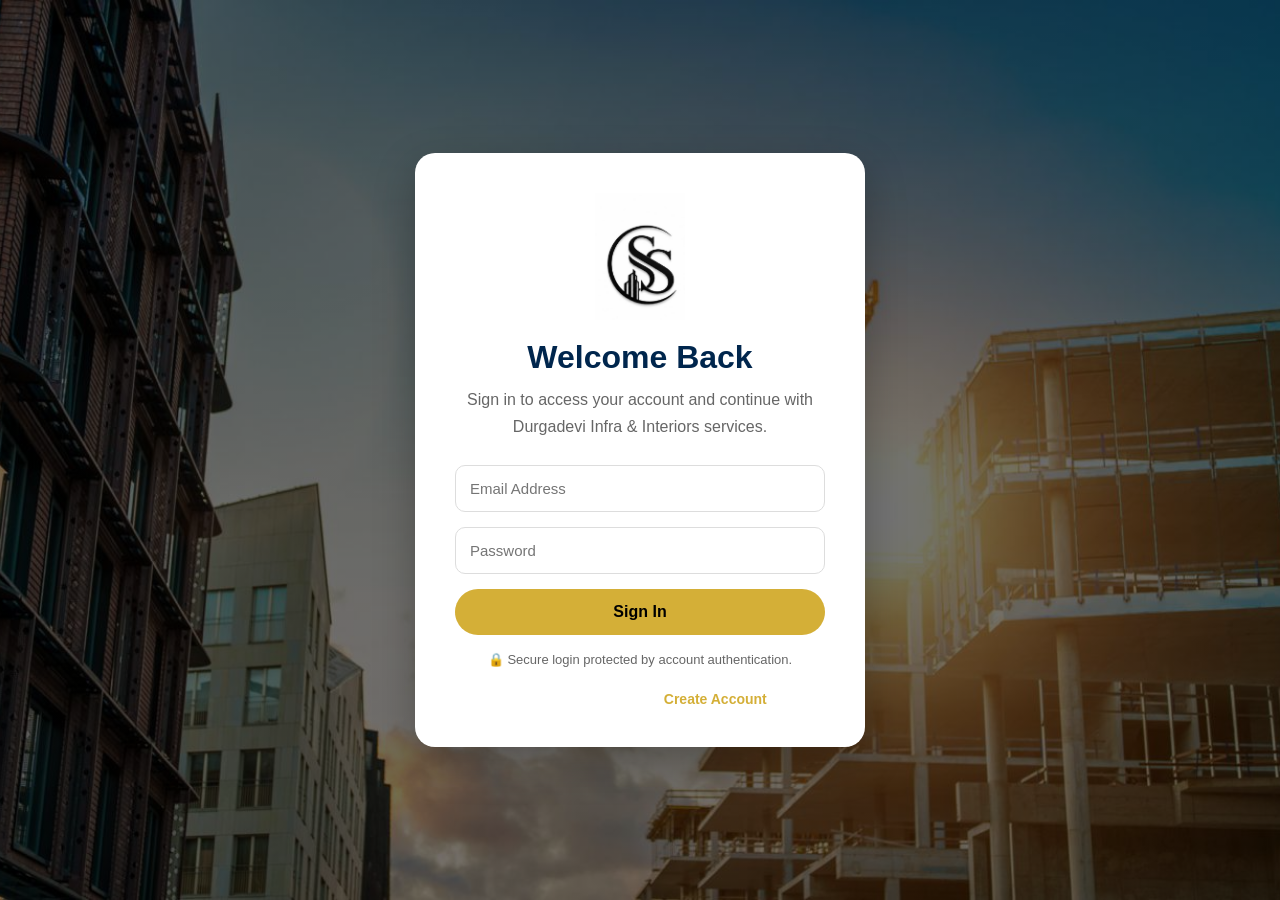
<file: index.html>
<!DOCTYPE html>
<html lang="en">

<head>
<meta charset="UTF-8">
<meta name="viewport" content="width=device-width, initial-scale=1.0">

<title>Durgadevi Infra & Interiors</title>

<link rel="stylesheet" href="style.css">
</head>

<body>

<header>

<div class="logo-container">

<a href="index.html">
<img src="images/logo.jpeg" alt="Durgadevi Logo" class="logo">
</a>
</div>
 <div class="menu-toggle">☰</div>
<nav>

<ul class="nav-links">

<li><a class="active" href="index.html">Home</a></li>

<li><a href="about.html">About</a></li>

<li><a href="services.html">Services</a></li>

<li><a href="projects.html">Projects</a></li>

<li><a href="contact.html">Contact</a></li>

<li>
<button onclick="logoutUser()" class="logout-btn">
Logout
</button>
</li>

</ul>

</nav>

</header>

<!-- HERO SECTION -->

<section class="hero">

<div class="hero-content">
<h1>Durgadevi<br>
    Infra & Interiors
</h1>
<h2>Building Dreams Into Reality</h2>

<p>
Professional Construction, Architecture &
Interior Solutions Across Karnataka.
</p>

<a href="contact.html" class="btn">
Get Free Consultation
</a>

</div>

</section>

<!-- ABOUT -->

<section class="about-home">

<h2 class="section-title">
About Us
</h2>

<p>
Durgadevi Infra & Interiors is a civil construction,
architecture and interior solutions company delivering
residential, commercial and turnkey projects with
quality workmanship and professional execution.
</p>

</section>

<!-- SERVICES -->

<section class="services-home">

<h2 class="section-title">
Our Services
</h2>

<div class="service-grid">

<div class="service-card">🏗 Construction</div>

<div class="service-card">📐 Architecture</div>

<div class="service-card">💻 2D & 3D Design</div>

<div class="service-card">🛋 Interiors</div>

<div class="service-card">🍽 Modular Kitchen</div>

<div class="service-card">🔑 Turnkey Projects</div>

</div>

</section>

<!-- COUNTERS -->

<section class="counter-section">

<div class="counter-box">
<h2 class="counter" data-target="100">0</h2>
<p>Projects Completed</p>
</div>

<div class="counter-box">
<h2 class="counter" data-target="50">0</h2>
<p>Happy Clients</p>
</div>

<div class="counter-box">
<h2 class="counter" data-target="10">0</h2>
<p>Years Experience</p>
</div>

</section>

<!-- PROJECTS -->

<section class="projects-home">

<h2 class="section-title">
Featured Projects
</h2>

<section class="project-grid">

<div class="project-grid">

<div class="project-card">
<img src="images/goal.webp" alt="Goal International School">

<h3>Goal International School, Manki, Uttara Kannada</h3>
</div>

<div class="project-card">

<img src="images/banner2.webp" alt="BTR Supermarket">

<h3>BTR Supermarket, Manki, Uttara Kannada</h3>

</div>

<div class="project-card">

<img src="images/banner1.webp" alt="Govesrnment First Grade College">

<h3>Government First Grade College, Honnavar</h3>

</div>

</div>
</section>

<!-- CONTACT CTA -->

<section class="cta">

<h2>
Ready To Start Your Project?
</h2>

<p>
Contact us today for planning,
design and execution.
</p>

<a href="contact.html" class="btn">
Contact Now
</a>

</section>

<!-- FOOTER -->

<footer>

<h3>DURGADEVI INFRA & INTERIORS</h3>

<p>
Construction | Architecture | Interior Solutions
</p>

<p>
"We Build Trust Along With Homes."
</p>

<p>
© 2026 All Rights Reserved
</p>

</footer>

<!-- WHATSAPP -->

<a href="https://wa.me/919731375667" class="whatsapp">
💬
</a>

<script src="script.js"></script>

<script>

// LOGIN PROTECTION

if(localStorage.getItem("loggedIn") !== "true"){

window.location.href = "login.html";

}

// LOGOUT

function logoutUser(){

localStorage.removeItem("loggedIn");

alert("Logged Out Successfully");

window.location.href = "login.html";

}

</script>

    <script>
const menuToggle = document.querySelector(".menu-toggle");
const navLinks = document.querySelector(".nav-links");

menuToggle.addEventListener("click", () => {
    navLinks.classList.toggle("active");
});
</script>

</body>
</html>
</file>
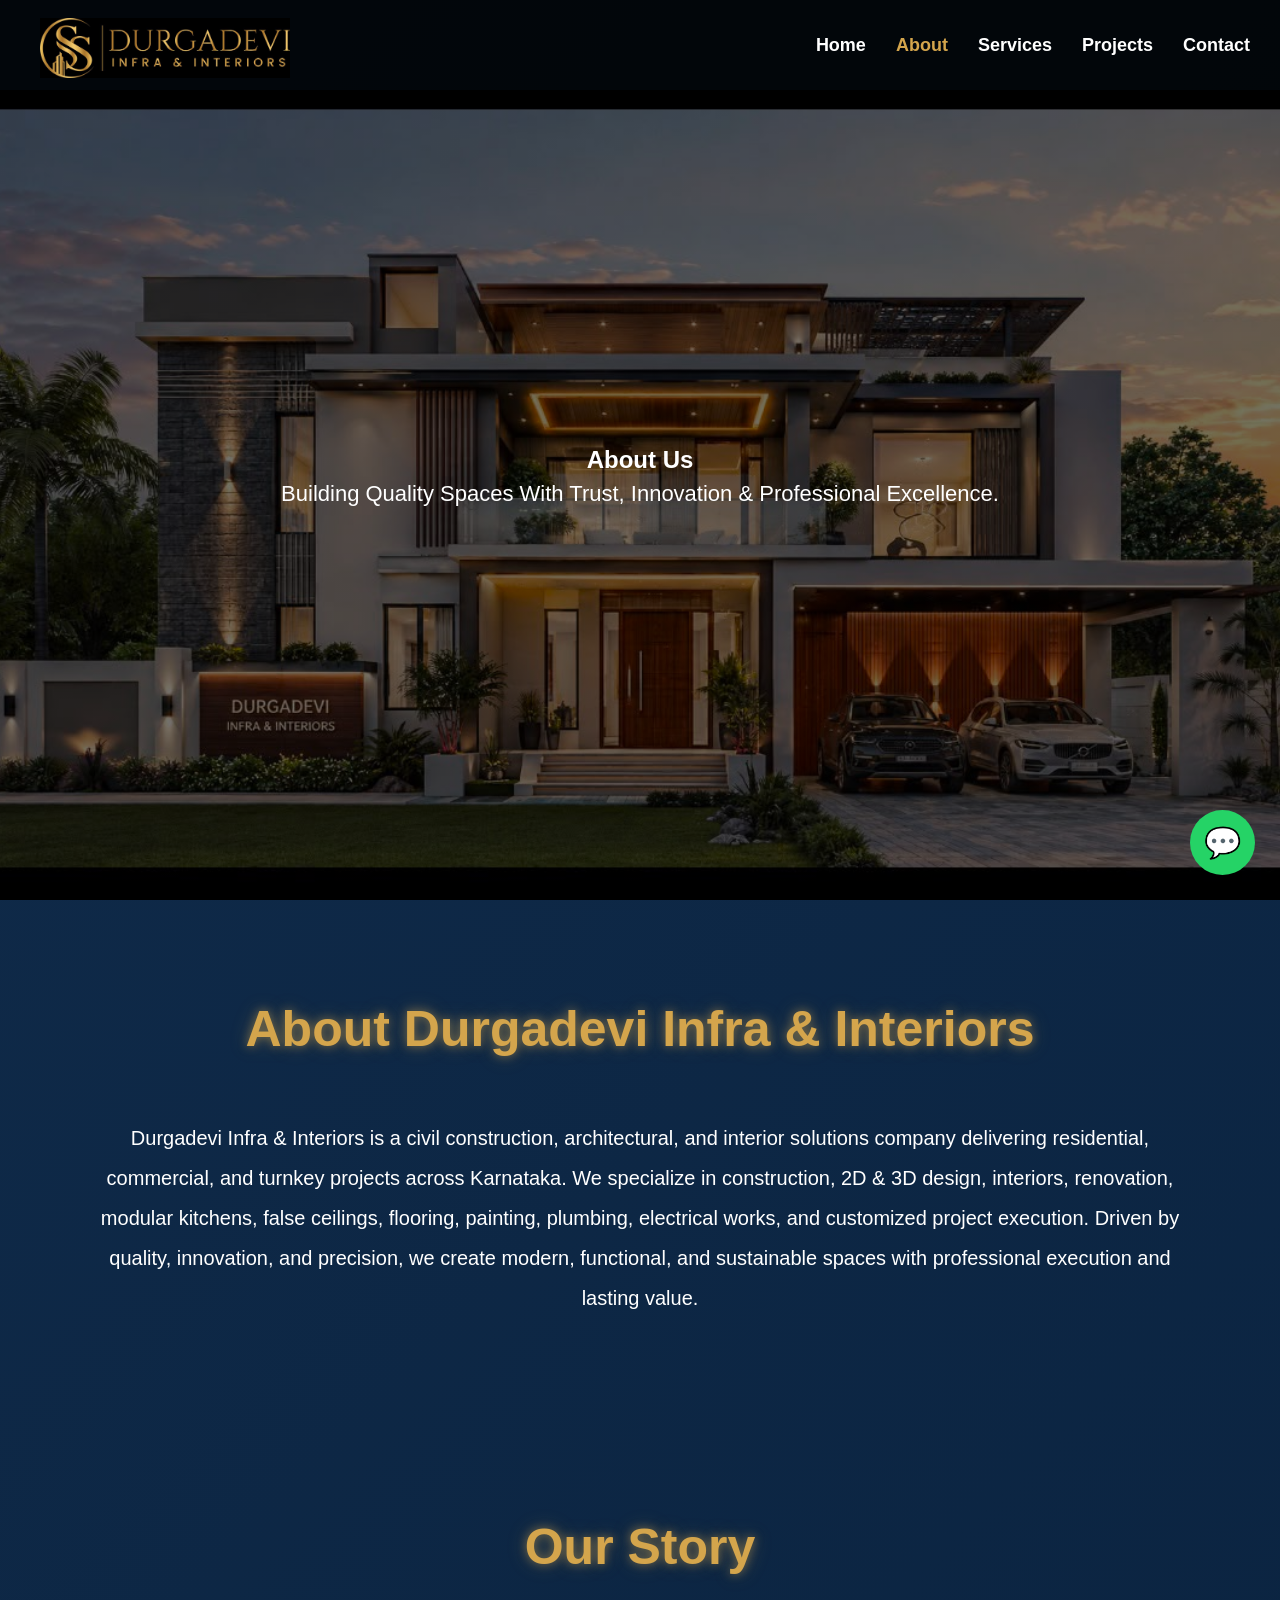
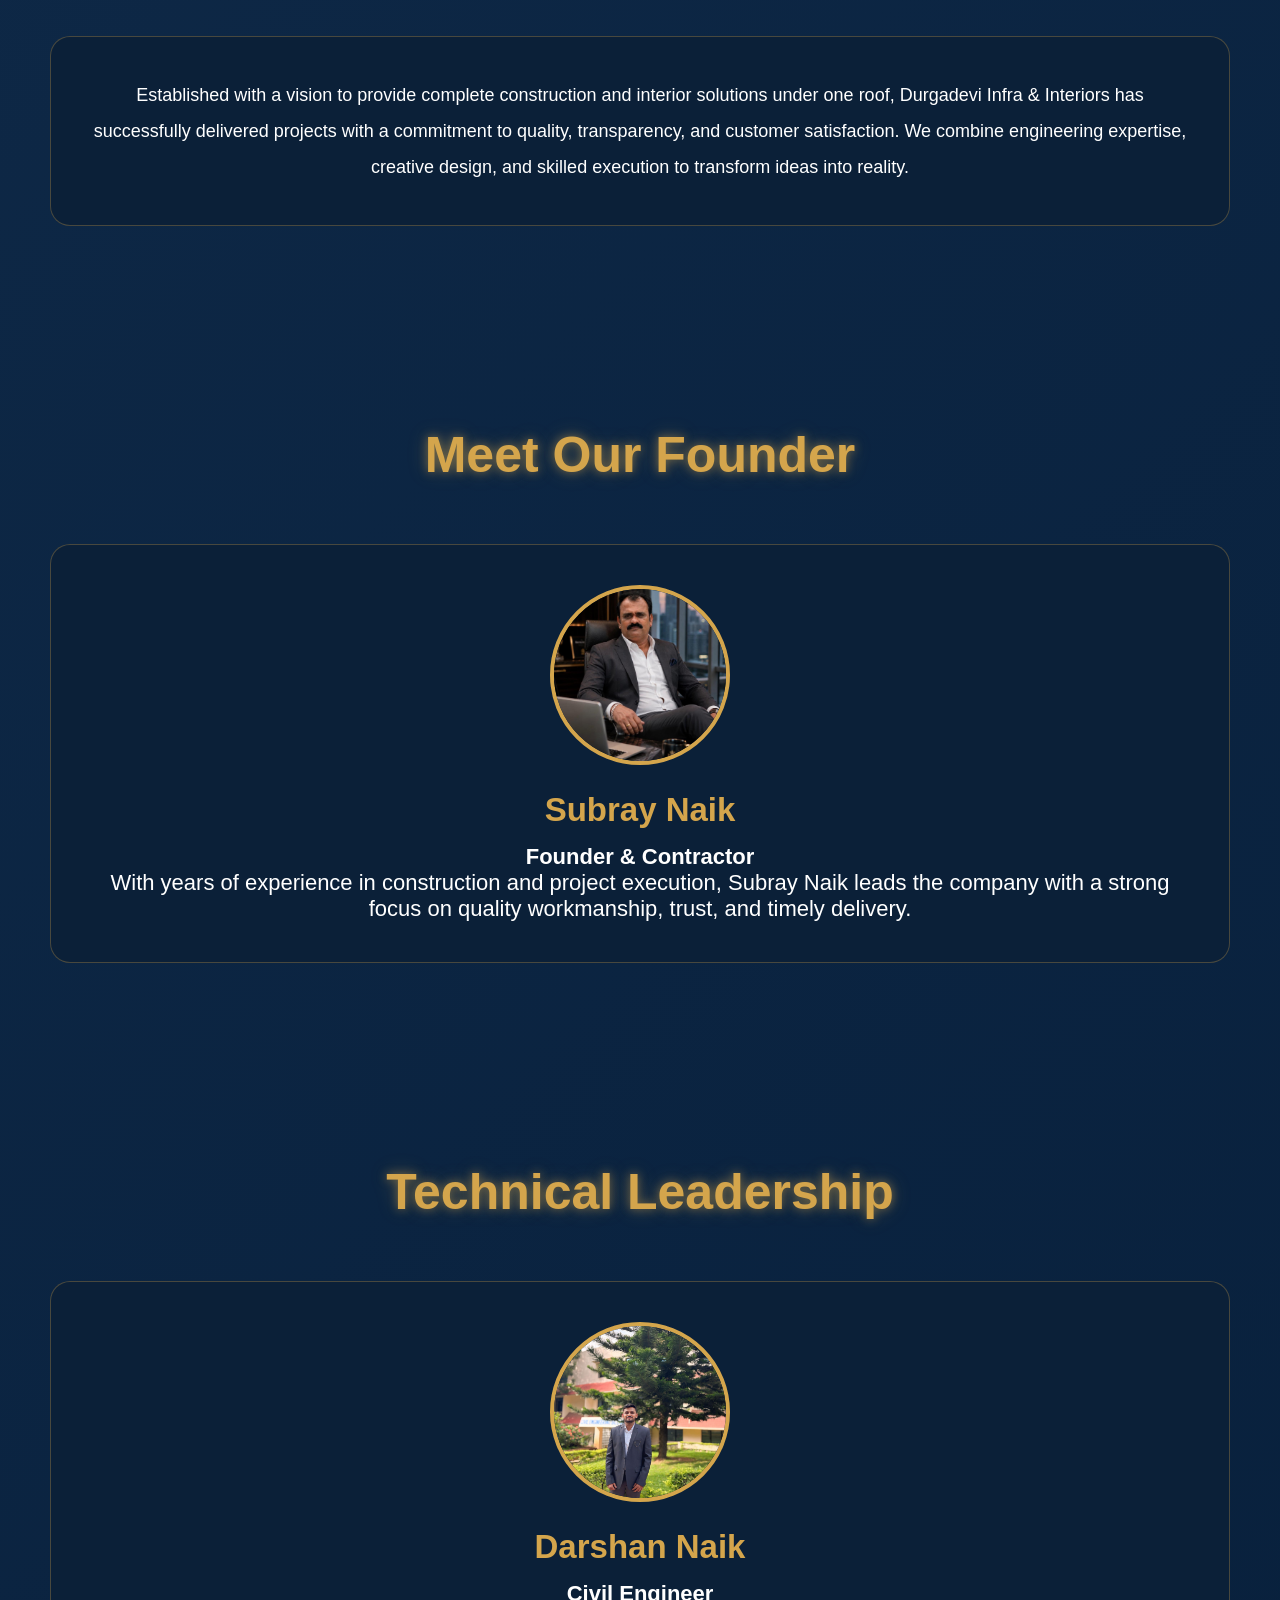
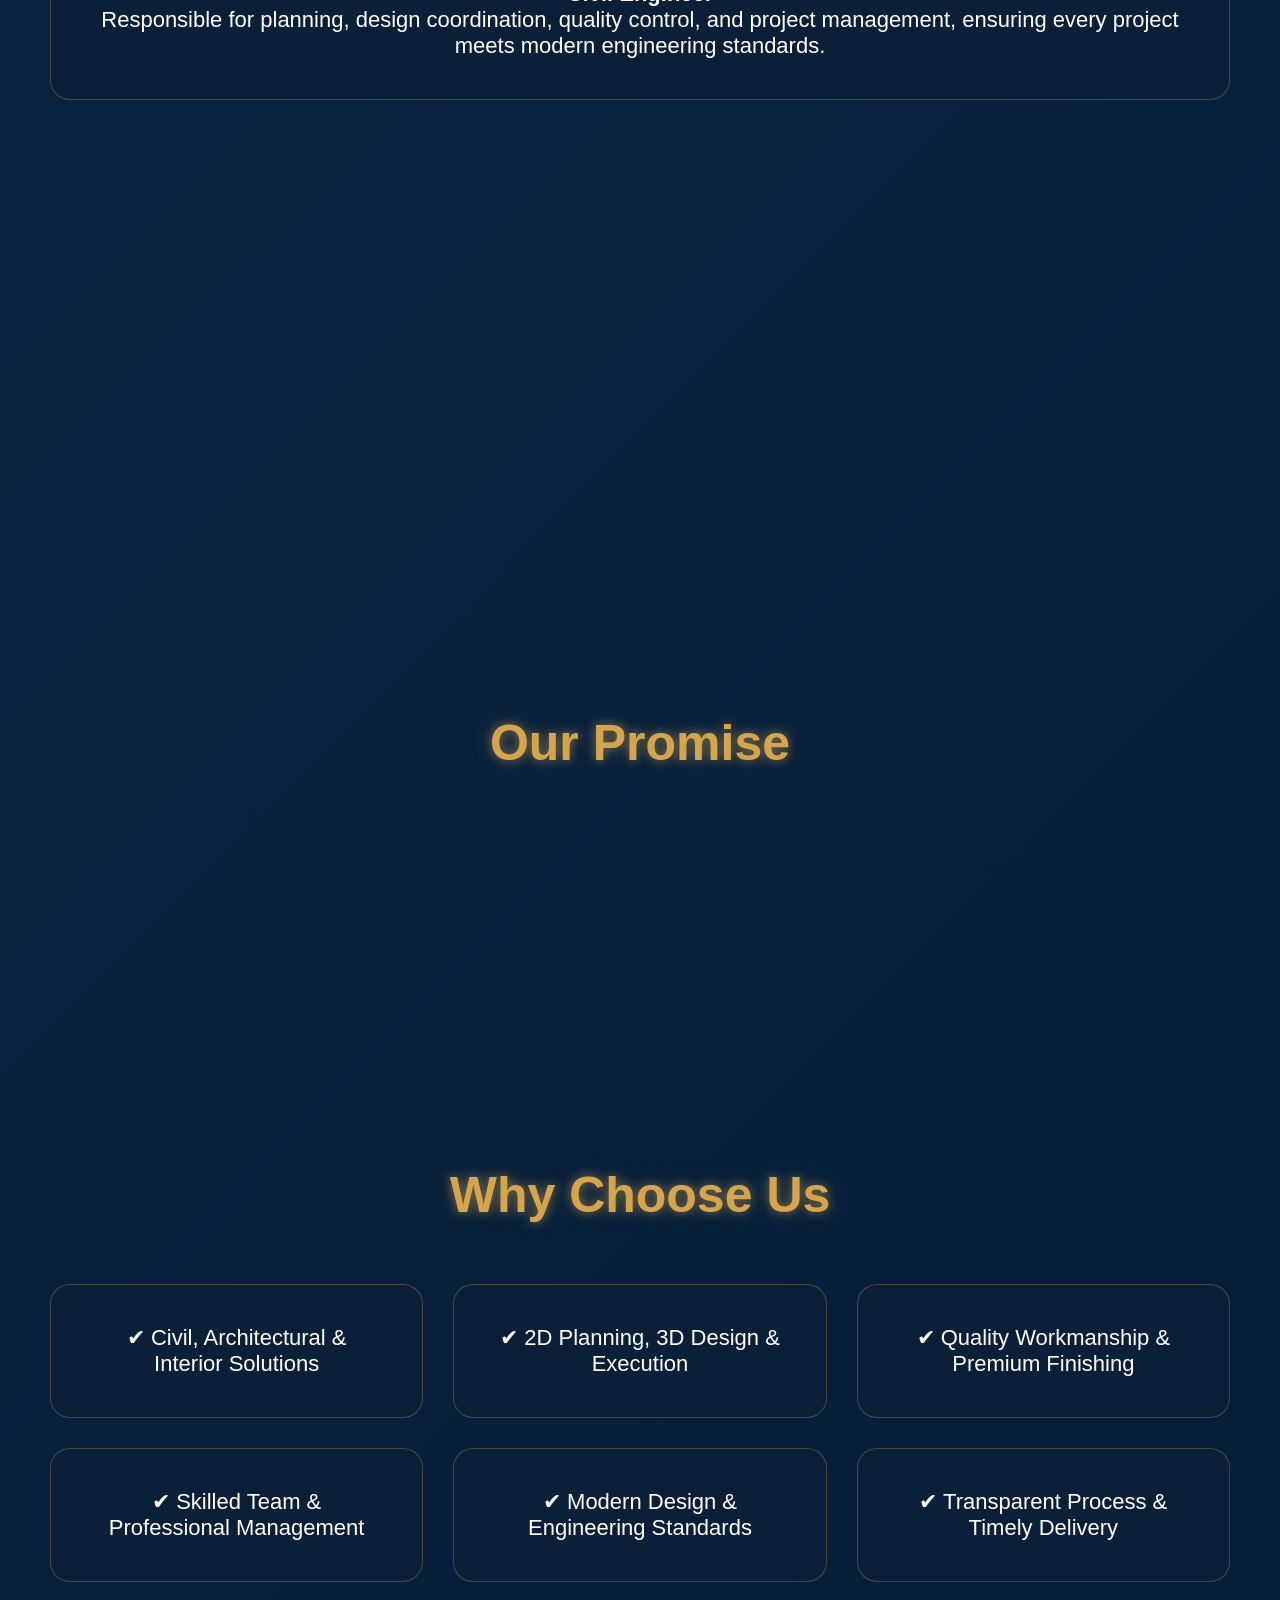
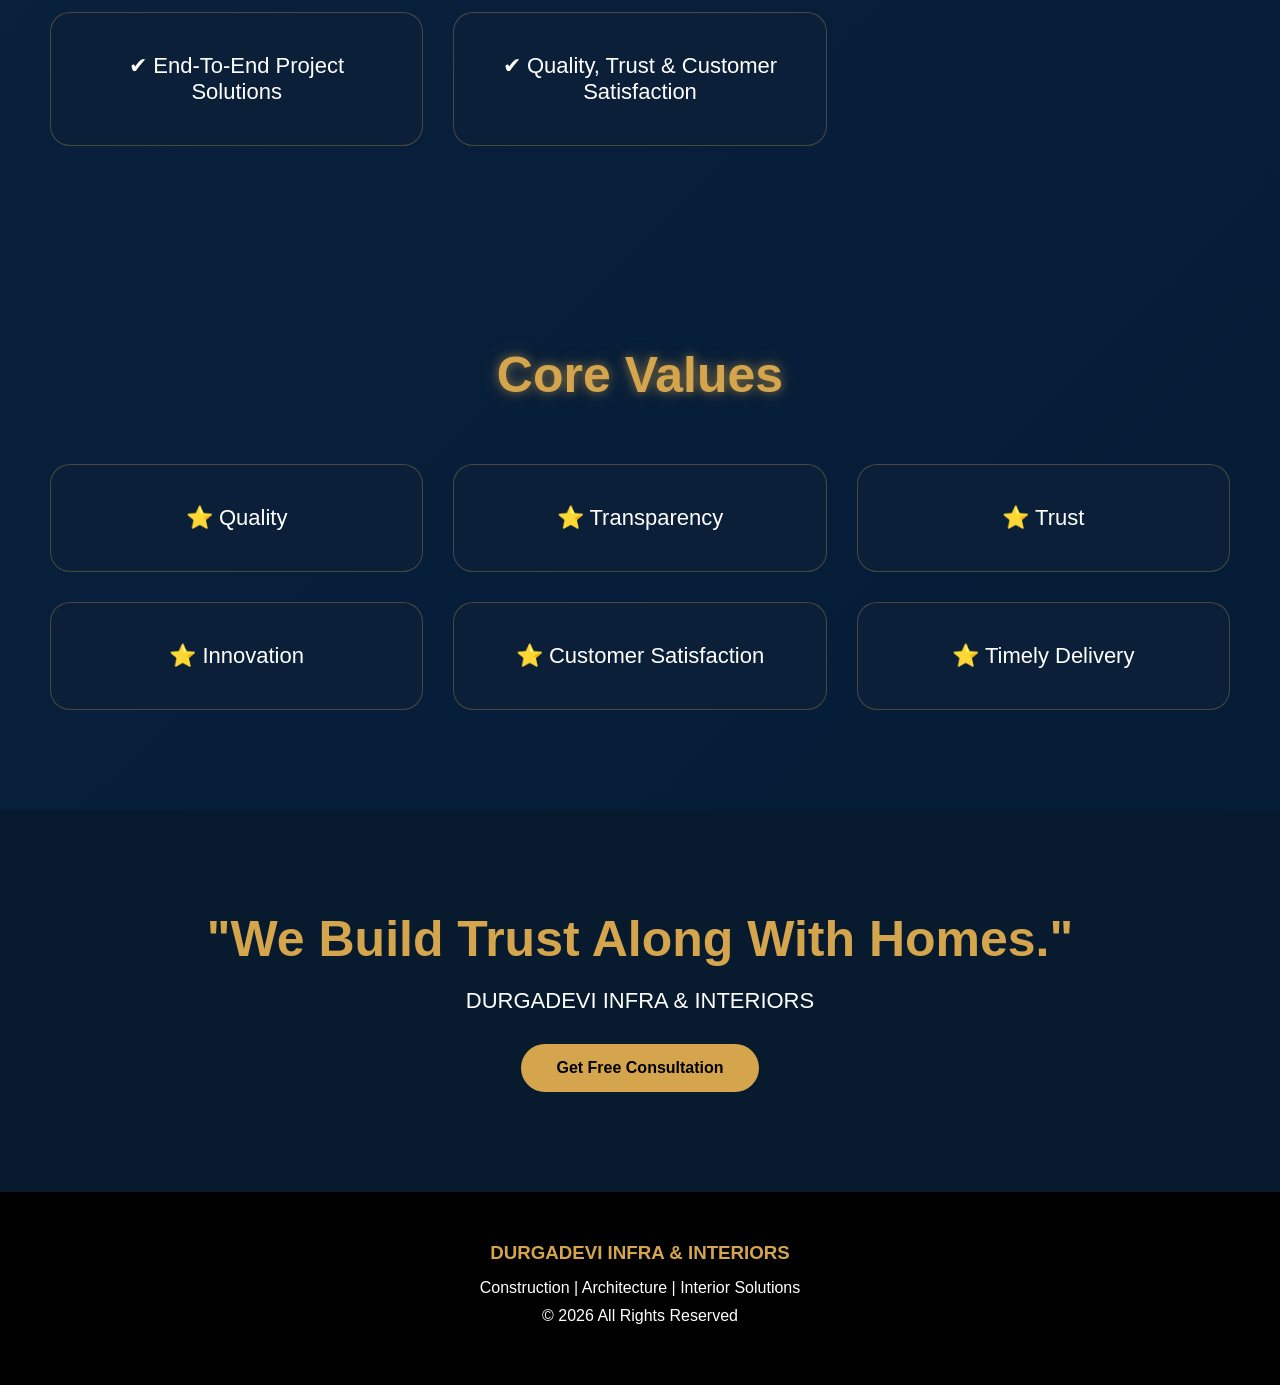
<file: about.html>
<!DOCTYPE html>
<html lang="en">

<head>

<meta charset="UTF-8">
<meta name="viewport" content="width=device-width, initial-scale=1.0">

<title>About Us | Durgadevi Infra & Interiors</title>

<link rel="stylesheet" href="style.css">

</head>

<body>

<header>

<div class="logo-container">

<a href="index.html">
<img src="images/logo.jpeg" alt="Durgadevi Logo" class="logo">
</a>

</div>

<nav>

<ul class="nav-links">

<li><a href="index.html">Home</a></li>

<li><a class="active" href="about.html">About</a></li>

<li><a href="services.html">Services</a></li>

<li><a href="projects.html">Projects</a></li>

<li><a href="contact.html">Contact</a></li>

</ul>

</nav>

</header>

<!-- PAGE BANNER -->

<section class="hero" style="height:60vh;">

<div class="hero-content">

<h1>About Us</h1>

<p>
Building Quality Spaces With Trust,
Innovation & Professional Excellence.
</p>

</div>

</section>

<!-- COMPANY INTRODUCTION -->

<section>

<h2 class="section-title">
About Durgadevi Infra & Interiors
</h2>

<p style="max-width:1100px;margin:auto;text-align:center;font-size:20px;line-height:2;">

Durgadevi Infra & Interiors is a civil construction,
architectural, and interior solutions company delivering
residential, commercial, and turnkey projects across Karnataka.

We specialize in construction, 2D & 3D design,
interiors, renovation, modular kitchens,
false ceilings, flooring, painting, plumbing,
electrical works, and customized project execution.

Driven by quality, innovation, and precision,
we create modern, functional, and sustainable spaces
with professional execution and lasting value.

</p>

</section>

<!-- OUR STORY -->

<section>

<h2 class="section-title">
Our Story
</h2>

<div class="service-card">

<p style="line-height:2;font-size:18px;">

Established with a vision to provide complete construction
and interior solutions under one roof,
Durgadevi Infra & Interiors has successfully delivered projects
with a commitment to quality, transparency,
and customer satisfaction.

We combine engineering expertise,
creative design, and skilled execution
to transform ideas into reality.

</p>

</div>

</section>

<!-- LEADERSHIP -->

<section>

<h2 class="section-title">
Meet Our Founder
</h2>

<div class="service-grid">

<div class="service-card">
<img src="images/Subray Naik.jpeg" alt="Subray Naik">

<h2>Subray Naik</h2>

<h4>Founder & Contractor</h4>

<p>

With years of experience in construction and project execution,
Subray Naik leads the company with a strong focus on
quality workmanship, trust, and timely delivery.

</p>

</div>

</div>

</section>

<section>

<h2 class="section-title">
Technical Leadership
</h2>

<div class="service-grid">

<div class="service-card">
<img src="images/darshan.jpeg" alt="Darshan Naik">

<h2>Darshan Naik</h2>

<h4>Civil Engineer</h4>

<p>

Responsible for planning,
design coordination,
quality control,
and project management,
ensuring every project meets modern engineering standards.

</p>

</div>

</div>

</section>

<!-- MISSION VISION -->

<section>

<div class="service-grid">

<div class="service-card">

<h2>🎯 Our Mission</h2>

<p>

To deliver modern construction and interior solutions
with quality, innovation, professional execution,
and customer satisfaction.

</p>

</div>

<div class="service-card">

<h2>🚀 Our Vision</h2>

<p>

To become a trusted name in civil construction,
architecture, and interior solutions across Karnataka.

</p>

</div>

</div>

</section>

<!-- PROMISE -->

<section>

<h2 class="section-title">
Our Promise
</h2>

<div class="service-card">

<p>

To deliver quality workmanship,
transparent communication,
professional execution,
and timely project completion
with lasting value.

</p>

</div>

</section>

<!-- WHY CHOOSE US -->

<section>

<h2 class="section-title">
Why Choose Us
</h2>

<div class="service-grid">

<div class="service-card">
✔ Civil, Architectural & Interior Solutions
</div>

<div class="service-card">
✔ 2D Planning, 3D Design & Execution
</div>

<div class="service-card">
✔ Quality Workmanship & Premium Finishing
</div>

<div class="service-card">
✔ Skilled Team & Professional Management
</div>

<div class="service-card">
✔ Modern Design & Engineering Standards
</div>

<div class="service-card">
✔ Transparent Process & Timely Delivery
</div>

<div class="service-card">
✔ End-To-End Project Solutions
</div>

<div class="service-card">
✔ Quality, Trust & Customer Satisfaction
</div>

</div>

</section>

<!-- CORE VALUES -->

<section>

<h2 class="section-title">
Core Values
</h2>

<div class="service-grid">

<div class="service-card">⭐ Quality</div>

<div class="service-card">⭐ Transparency</div>

<div class="service-card">⭐ Trust</div>

<div class="service-card">⭐ Innovation</div>

<div class="service-card">⭐ Customer Satisfaction</div>

<div class="service-card">⭐ Timely Delivery</div>

</div>

</section>

<!-- TAGLINE -->

<section class="cta">

<h2>
"We Build Trust Along With Homes."
</h2>

<p>
DURGADEVI INFRA & INTERIORS
</p>

<a href="contact.html" class="btn">
Get Free Consultation
</a>

</section>

<!-- FOOTER -->

<footer>

<h3>DURGADEVI INFRA & INTERIORS</h3>

<p>
Construction | Architecture | Interior Solutions
</p>

<p>
© 2026 All Rights Reserved
</p>

</footer>

<a href="https://wa.me/919731375667"
class="whatsapp">

💬

</a>

<script src="script.js"></script>

</body>

</html>
</file>
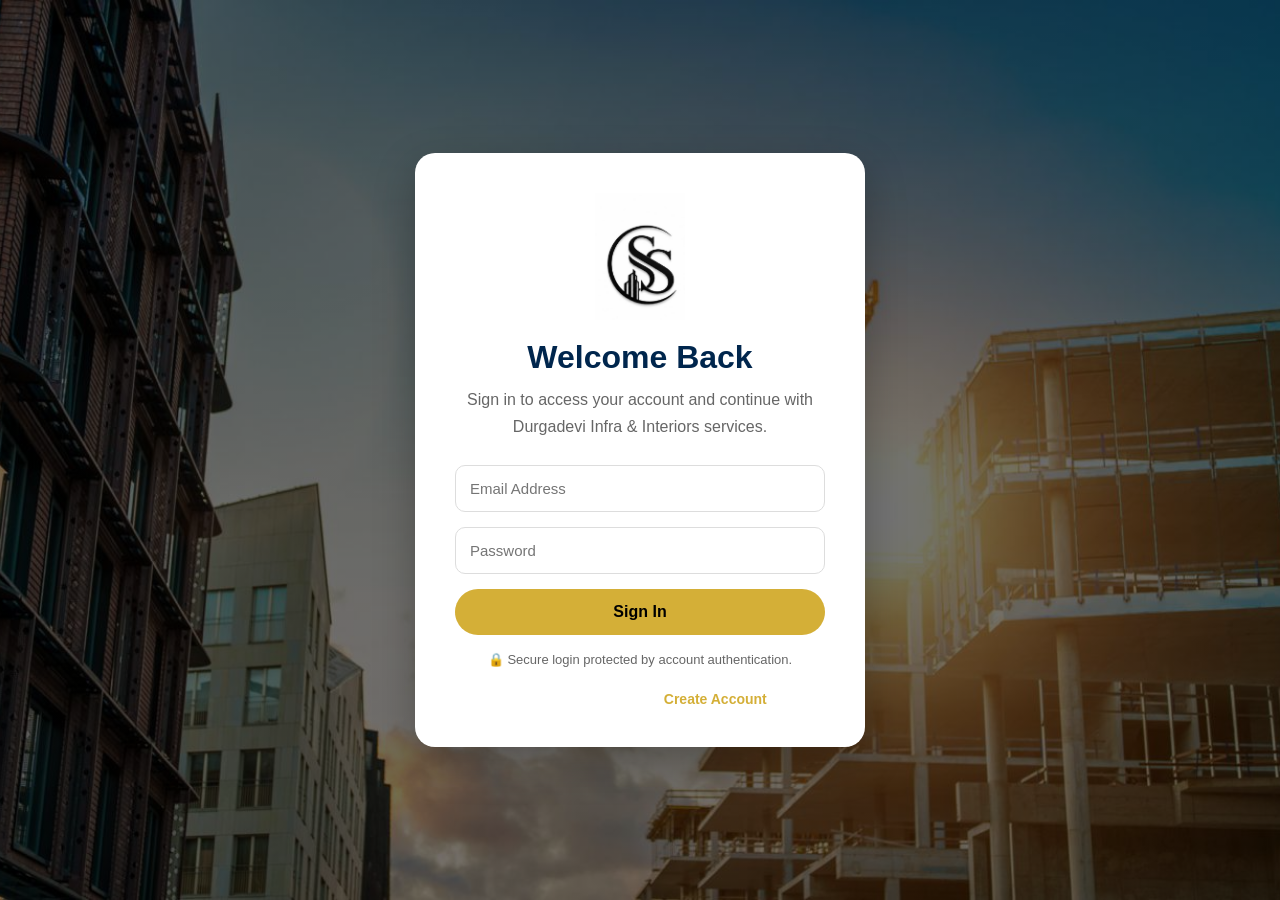
<file: login.html>
<!DOCTYPE html>
<html lang="en">
<head>
<meta charset="UTF-8">
<meta name="viewport" content="width=device-width, initial-scale=1.0">
<title>Login | Durgadevi Infra & Interiors</title>

<link rel="stylesheet" href="style.css">
</head>

<body class="auth-page">

<div class="auth-box">

<img src="images/image.jpeg" class="auth-logo" alt="Logo">

<h1>Welcome Back</h1>

<p>
Sign in to access your account and continue with
Durgadevi Infra & Interiors services.
</p>

<form id="loginForm">

<input
type="email"
id="loginEmail"
placeholder="Email Address"
required>

<input
type="password"
id="loginPassword"
placeholder="Password"
required>

<button type="submit">
Sign In
</button>

</form>

<div class="security-note">
🔒 Secure login protected by account authentication.
</div>

<div class="auth-footer">
Don't have an account?
<a href="register.html">Create Account</a>
</div>

</div>

<script src="script.js"></script>

</body>
</html>
</file>
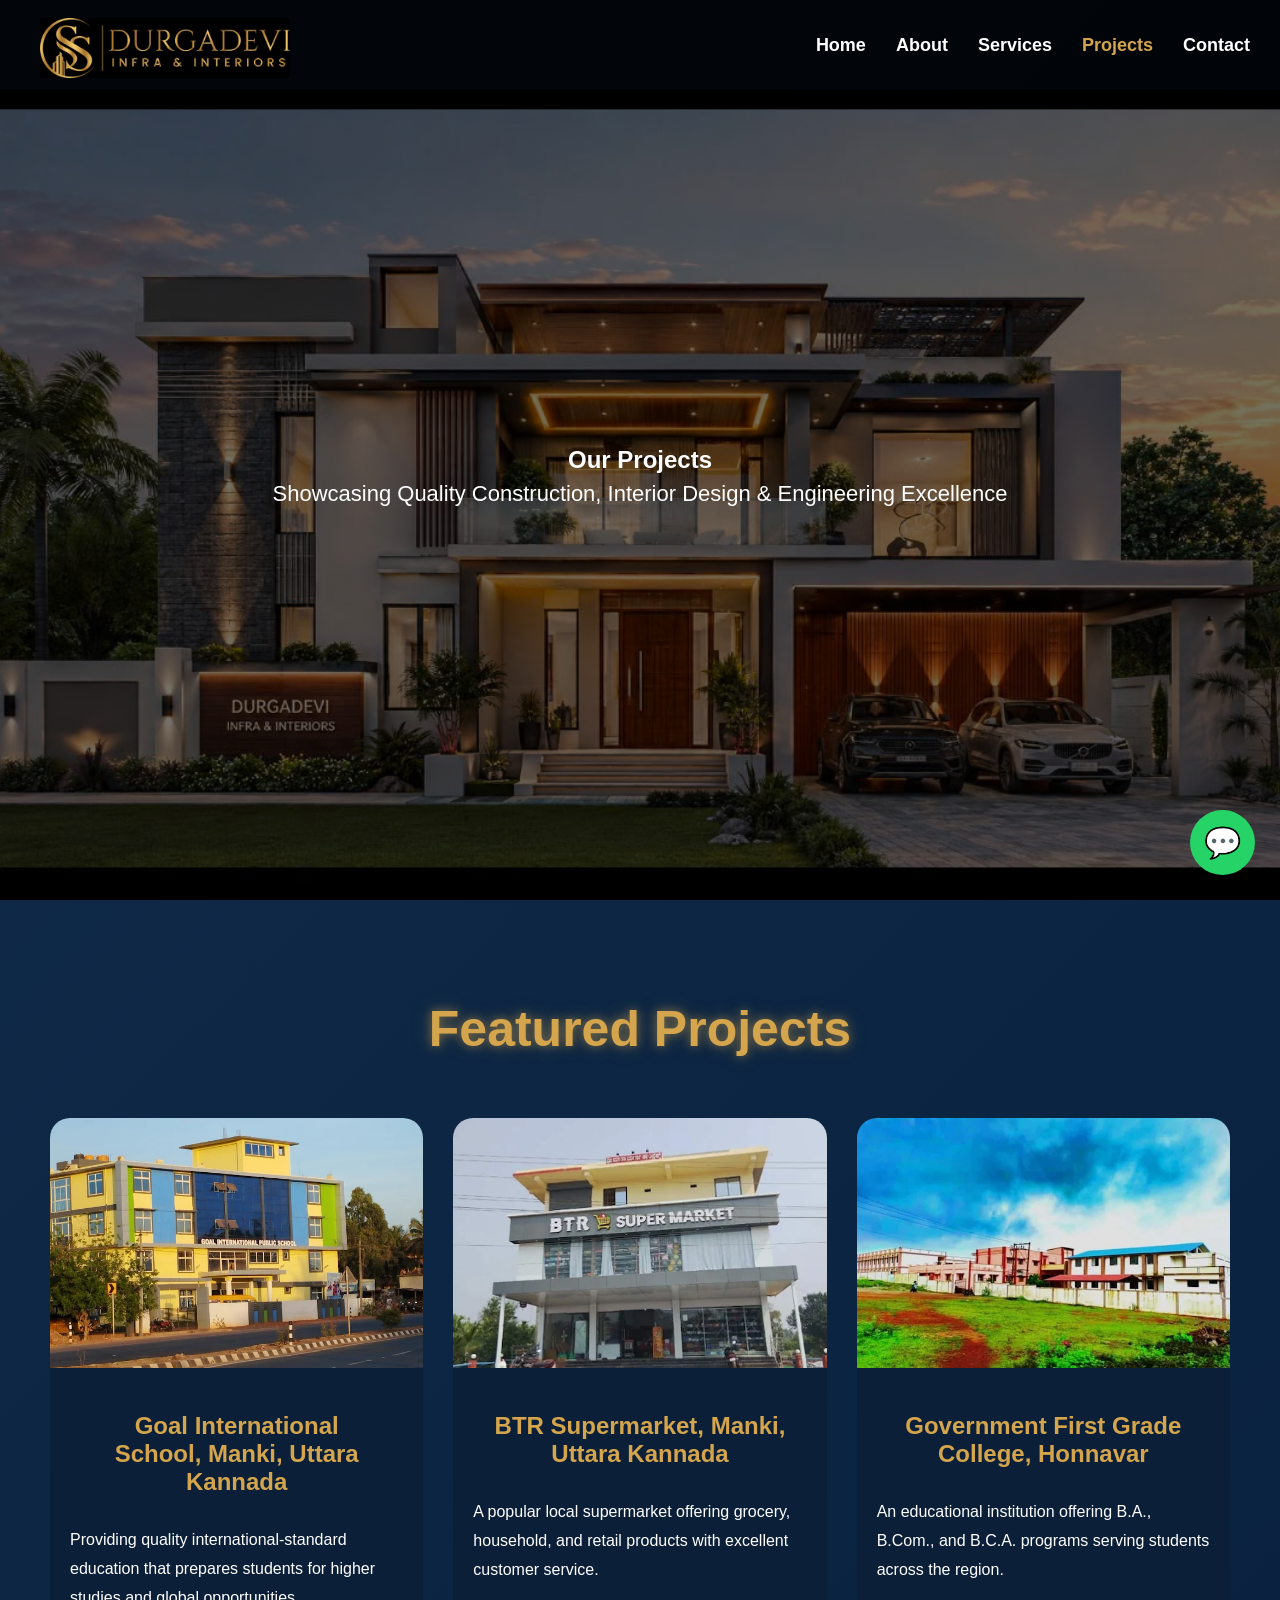
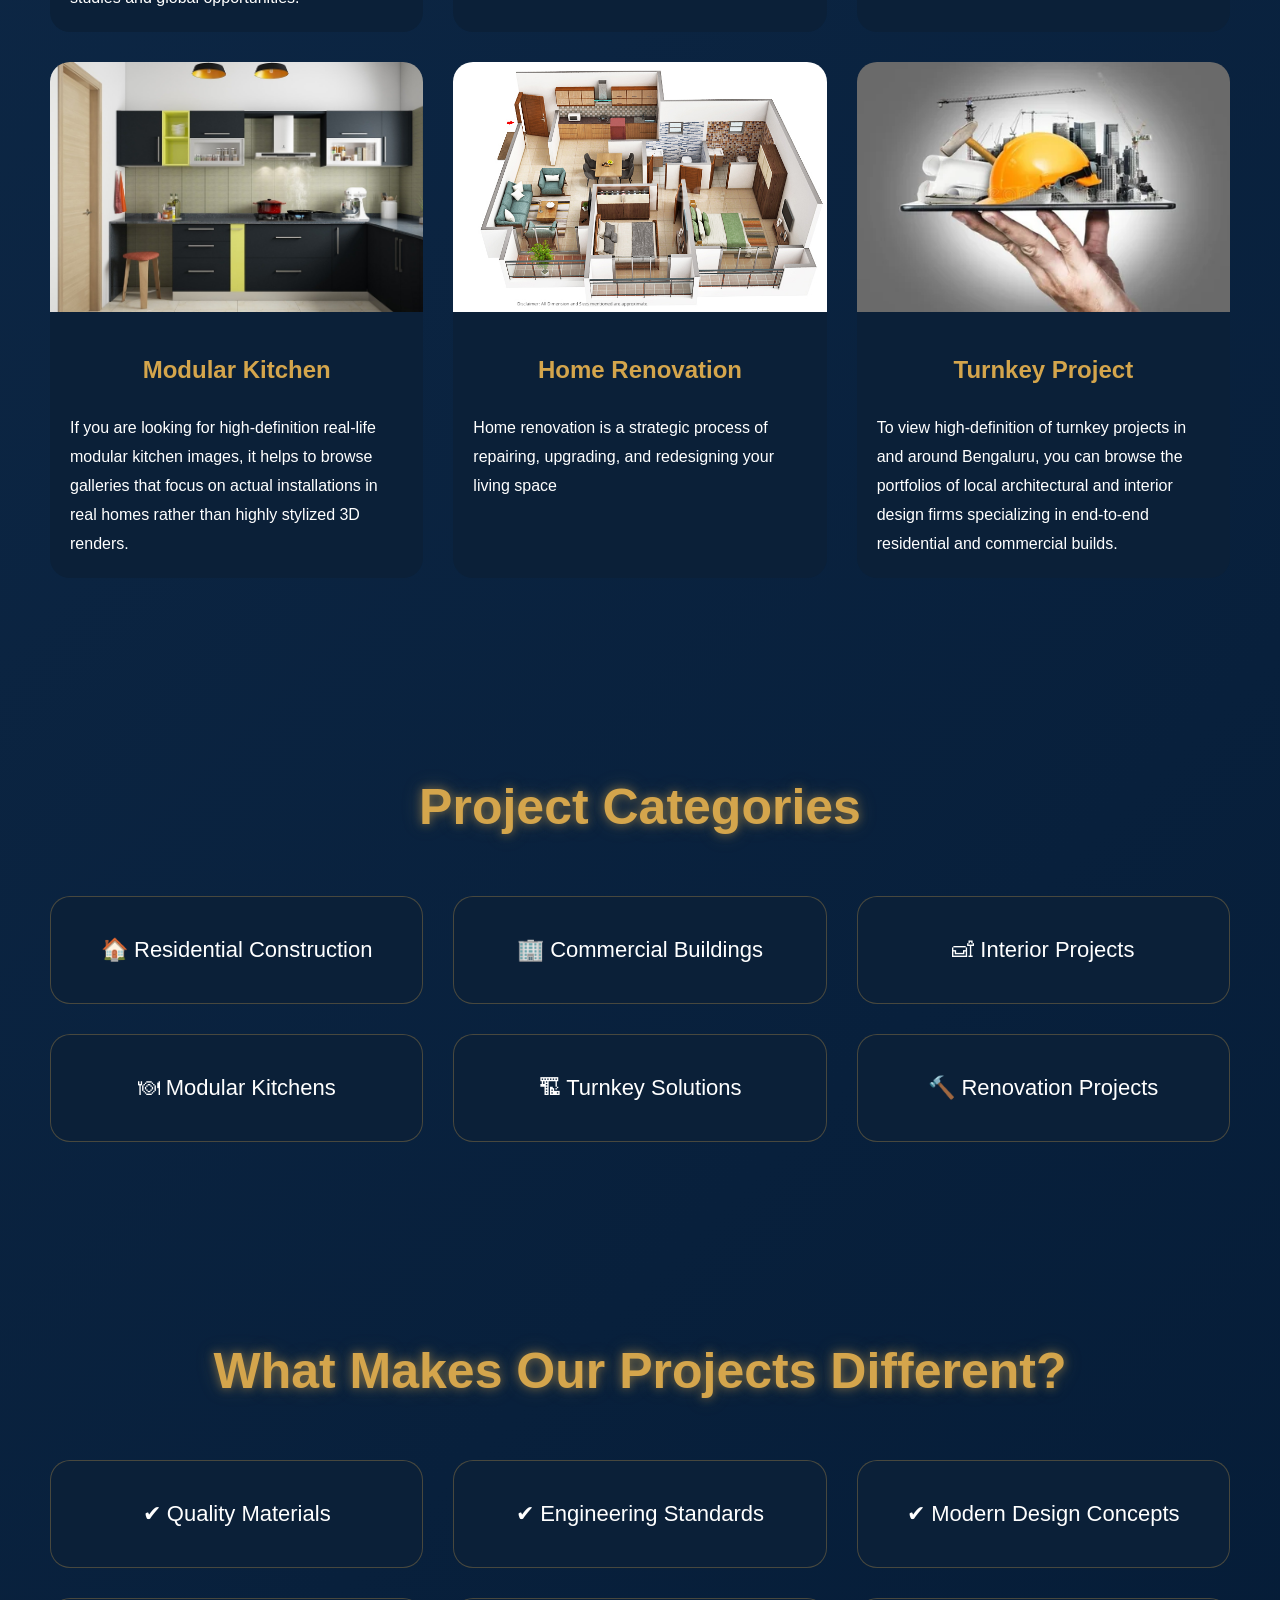
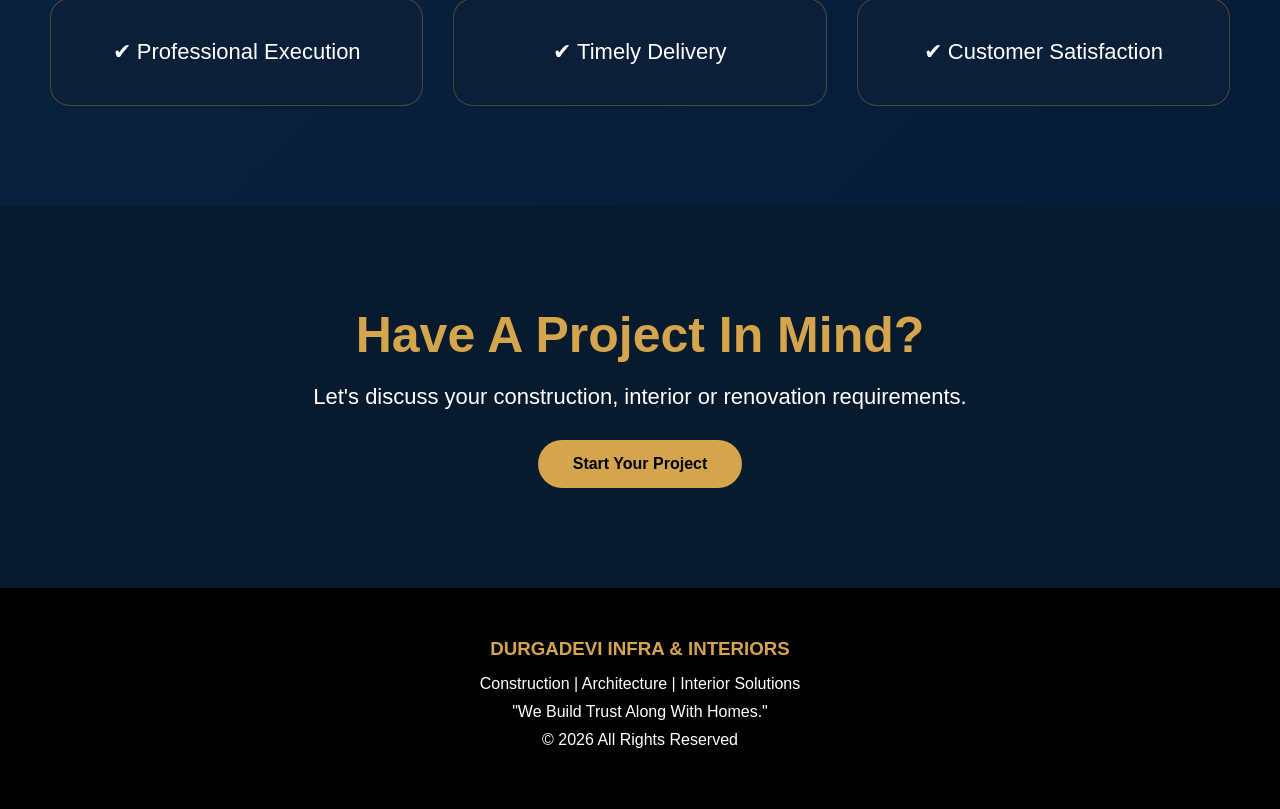
<file: projects.html>
<!DOCTYPE html>
<html lang="en">

<head>

<meta charset="UTF-8">
<meta name="viewport" content="width=device-width, initial-scale=1.0">

<title>Projects | Durgadevi Infra & Interiors</title>

<link rel="stylesheet" href="style.css">

</head>

<body>

<header>

<div class="logo-container">

<a href="index.html">
<img src="images/logo.jpeg" alt="Durgadevi Logo" class="logo">
</a>
</div>

<nav>

<ul class="nav-links">

<li><a href="index.html">Home</a></li>

<li><a href="about.html">About</a></li>

<li><a href="services.html">Services</a></li>

<li><a class="active" href="projects.html">Projects</a></li>

<li><a href="contact.html">Contact</a></li>

</ul>

</nav>

</header>

<!-- HERO -->

<section class="hero" style="height:60vh;">

<div class="hero-content">

<h1>Our Projects</h1>

<p>
Showcasing Quality Construction,
Interior Design & Engineering Excellence
</p>

</div>

</section>

<!-- PROJECTS -->

<section>

<h2 class="section-title">
Featured Projects
</h2>

<div class="project-grid">

<div class="project-card">

<img src="images/goal.webp" alt="Goal International School">

<div class="project-content">

<h3>Goal International School, Manki, Uttara Kannada</h3>

<p>
Providing quality international-standard education that prepares
students for higher studies and global opportunities.
</p>

</div>

</div>

<div class="project-card">

<img src="images/banner2.webp" alt="BTR Supermarket">

<div class="project-content">

<h3>BTR Supermarket, Manki, Uttara Kannada</h3>

<p>
A popular local supermarket offering grocery, household,
and retail products with excellent customer service.
</p>

</div>

</div>

<div class="project-card">

<img src="images/banner1.webp" alt="Government First Grade College">

<div class="project-content">

<h3>Government First Grade College, Honnavar</h3>

<p>
An educational institution offering B.A., B.Com., and B.C.A.
programs serving students across the region.
</p>

</div>

</div>

<div class="project-card">

<img src="images/modular kitchen.jpg" alt="Kitchen">

<div class="project-content">

<h3>Modular Kitchen</h3>

<p>
If you are looking for high-definition real-life modular kitchen images,
it helps to browse galleries that focus on actual installations in
real homes rather than highly stylized 3D renders.
</p>

</div>

</div>

<div class="project-card">

<img src="images/Rennovation.jpg" alt="Renovation">

<div class="project-content">

<h3>Home Renovation</h3>

<p>
Home renovation is a strategic process of repairing,
upgrading, and redesigning your living space
</p>

</div>

</div>

<div class="project-card">

<img src="images/turkey.webp" alt="Turnkey">

<div class="project-content">

<h3>Turnkey Project</h3>

<p>
To view high-definition of turnkey projects
in and around Bengaluru, you can browse the portfolios
of local architectural and interior design firms specializing
in end-to-end residential and commercial builds.
</p>

</div>

</div>

</div>

</section>

<!-- PROJECT TYPES -->

<section>

<h2 class="section-title">
Project Categories
</h2>

<div class="service-grid">

<div class="service-card">
🏠 Residential Construction
</div>

<div class="service-card">
🏢 Commercial Buildings
</div>

<div class="service-card">
🛋 Interior Projects
</div>

<div class="service-card">
🍽 Modular Kitchens
</div>

<div class="service-card">
🏗 Turnkey Solutions
</div>

<div class="service-card">
🔨 Renovation Projects
</div>

</div>

</section>

<!-- WHY OUR PROJECTS -->

<section>

<h2 class="section-title">
What Makes Our Projects Different?
</h2>

<div class="service-grid">

<div class="service-card">
✔ Quality Materials
</div>

<div class="service-card">
✔ Engineering Standards
</div>

<div class="service-card">
✔ Modern Design Concepts
</div>

<div class="service-card">
✔ Professional Execution
</div>

<div class="service-card">
✔ Timely Delivery
</div>

<div class="service-card">
✔ Customer Satisfaction
</div>

</div>

</section>

<!-- CTA -->

<section class="cta">

<h2>
Have A Project In Mind?
</h2>

<p>
Let's discuss your construction,
interior or renovation requirements.
</p>

<a href="contact.html" class="btn">
Start Your Project
</a>

</section>

<!-- FOOTER -->

<footer>

<h3>DURGADEVI INFRA & INTERIORS</h3>

<p>
Construction | Architecture | Interior Solutions
</p>

<p>
"We Build Trust Along With Homes."
</p>

<p>
© 2026 All Rights Reserved
</p>

</footer>

<a href="https://wa.me/919731375667" class="whatsapp">
💬
</a>

<script src="script.js"></script>

</body>
</html>
</file>
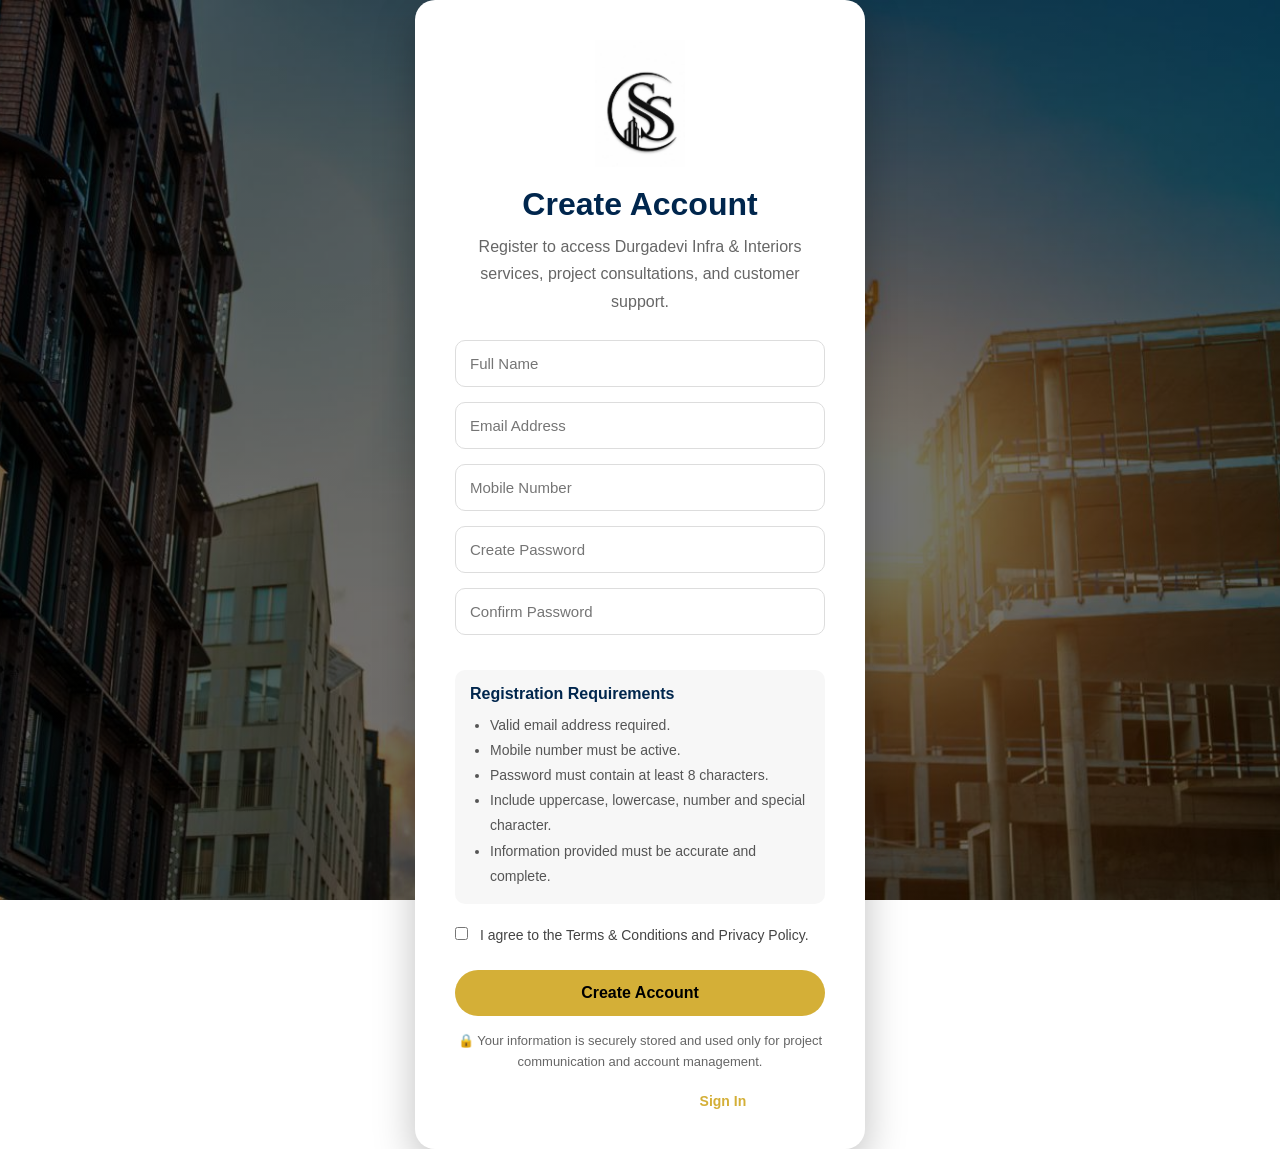
<file: register.html>
<!DOCTYPE html>
<html lang="en">

<head>
<meta charset="UTF-8">
<meta name="viewport" content="width=device-width, initial-scale=1.0">

<title>Create Account | Durgadevi Infra & Interiors</title>

<link rel="stylesheet" href="style.css">

</head>

<body class="auth-page">

<div class="auth-box">

<img src="images/image.jpeg"
class="auth-logo"
alt="Company Logo">

<h1>Create Account</h1>

<p>
Register to access Durgadevi Infra & Interiors
services, project consultations, and customer support.
</p>

<form id="registerForm">

<input
type="text"
placeholder="Full Name"
required>

<input
type="email"
id="regEmail"
placeholder="Email Address"
required>

<input
type="tel"
placeholder="Mobile Number"
required>

<input
type="password"
id="regPassword"
placeholder="Create Password"
pattern="(?=.*\d)(?=.*[a-z])(?=.*[A-Z])(?=.*[@$!%*?&]).{8,}"
title="Minimum 8 characters, including uppercase, lowercase, number and special character"
required>

<input
type="password"
placeholder="Confirm Password"
required>

<div class="requirements">

<h3>Registration Requirements</h3>

<ul>
<li>Valid email address required.</li>
<li>Mobile number must be active.</li>
<li>Password must contain at least 8 characters.</li>
<li>Include uppercase, lowercase, number and special character.</li>
<li>Information provided must be accurate and complete.</li>
</ul>

</div>

<label class="terms-check">

<input type="checkbox" required>

I agree to the Terms & Conditions and Privacy Policy.

</label>

<button type="submit">

Create Account

</button>

</form>

<div class="security-note">

🔒 Your information is securely stored and used only
for project communication and account management.

</div>

<div class="auth-footer">

Already have an account?

<a href="login.html">
Sign In
</a>

</div>

</div>

<script src="script.js"></script>

</body>

</html>
</file>
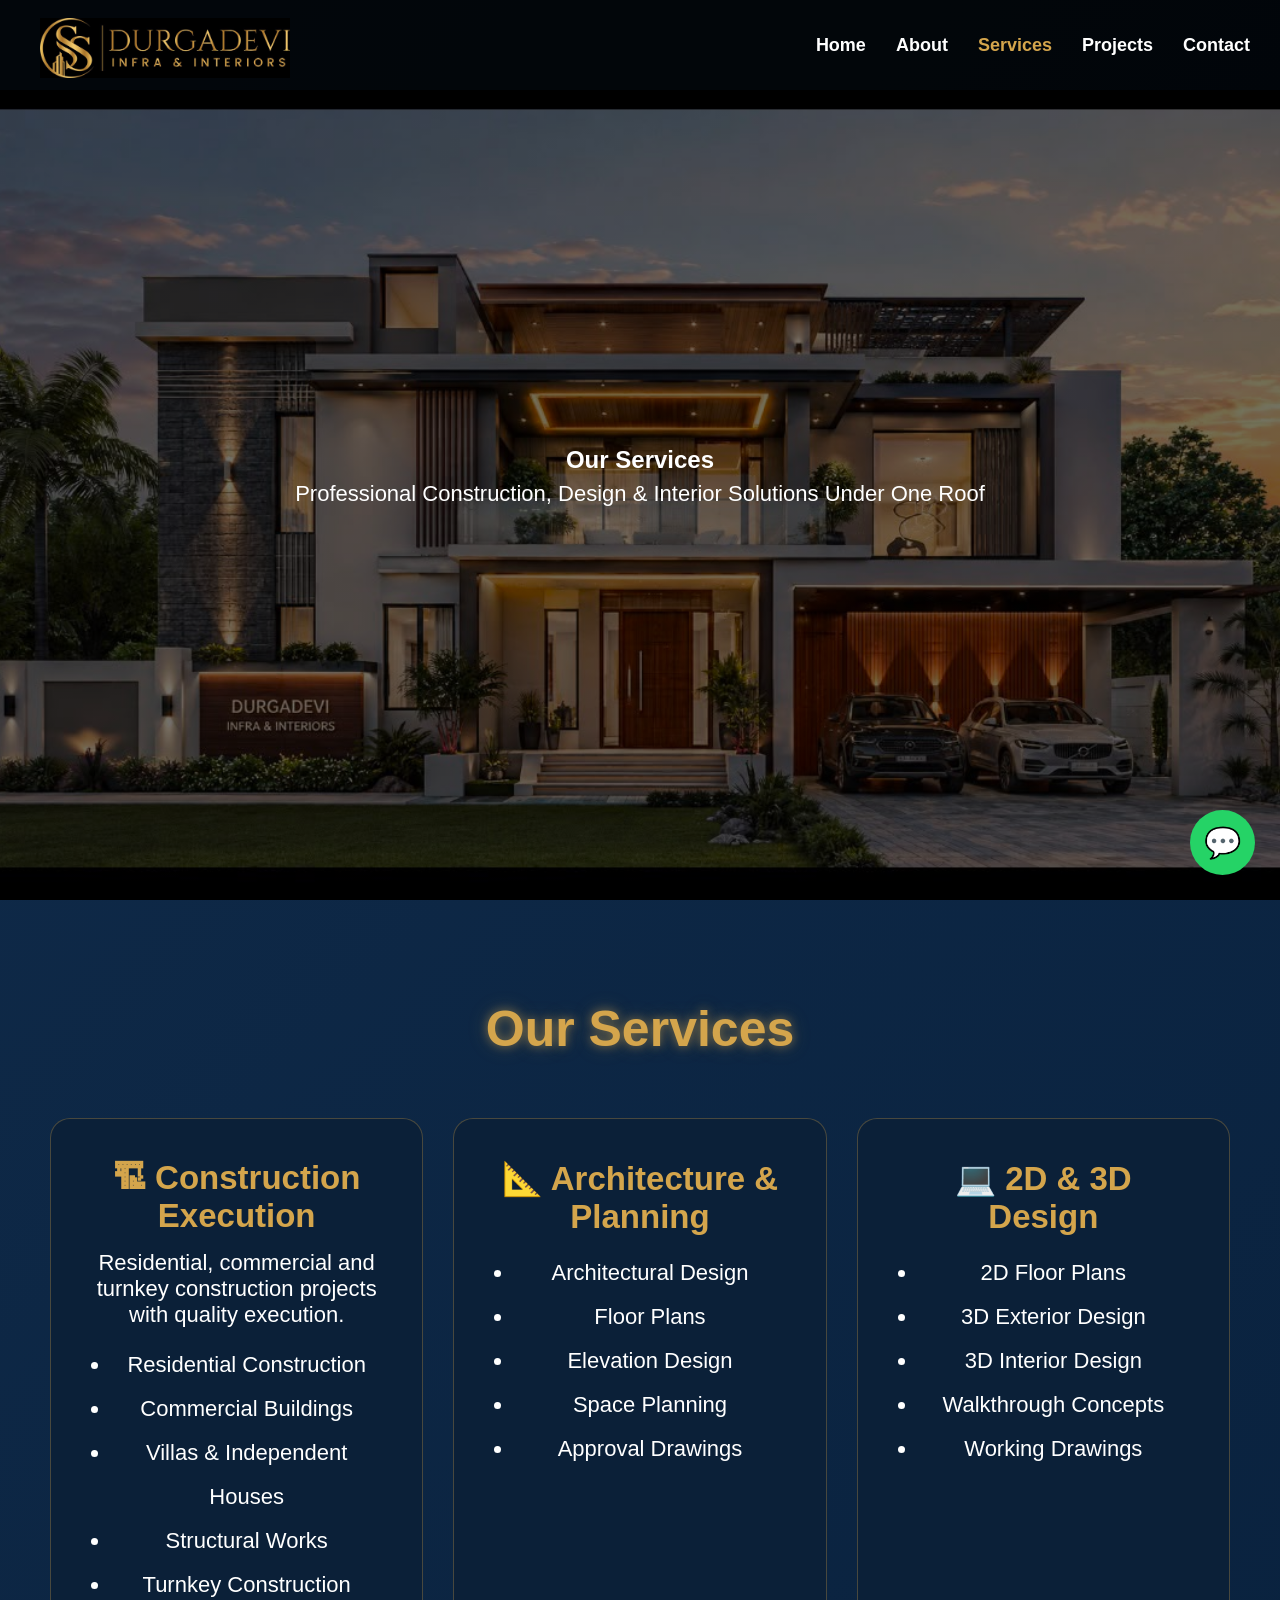
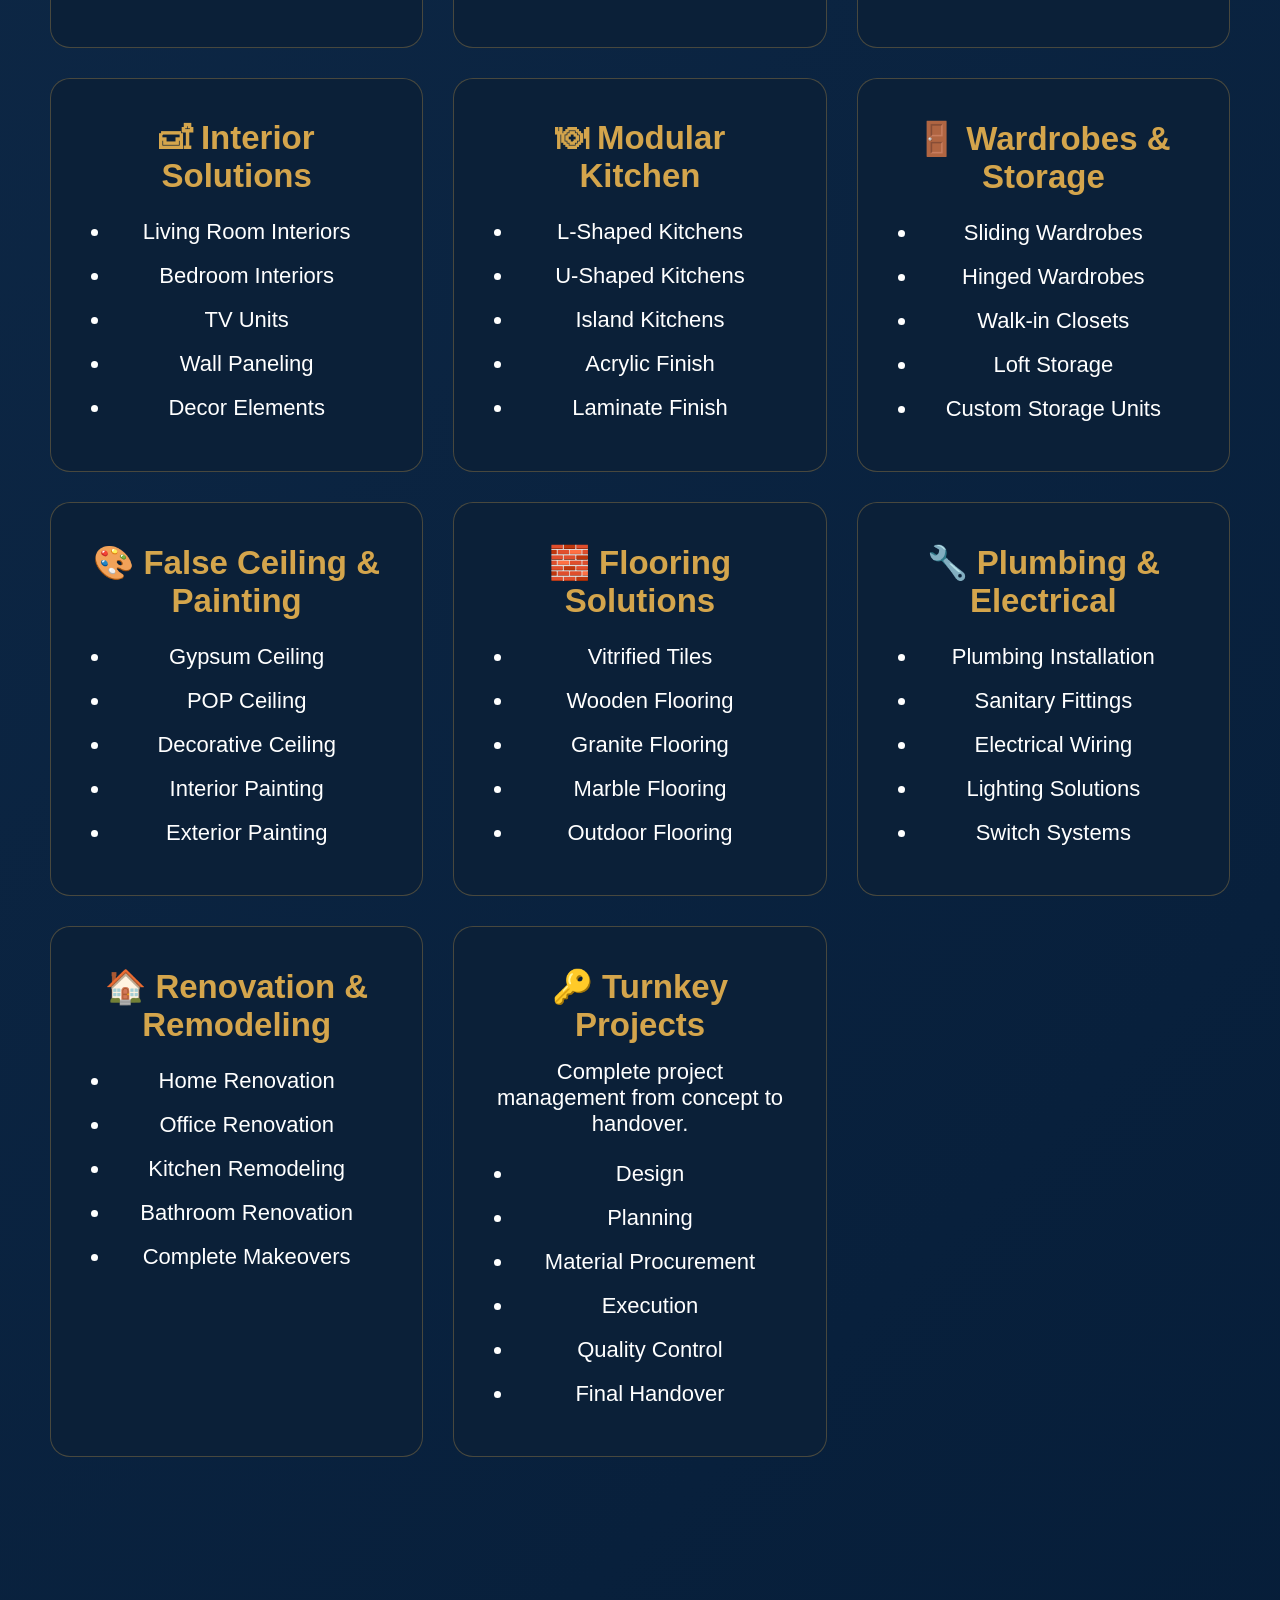
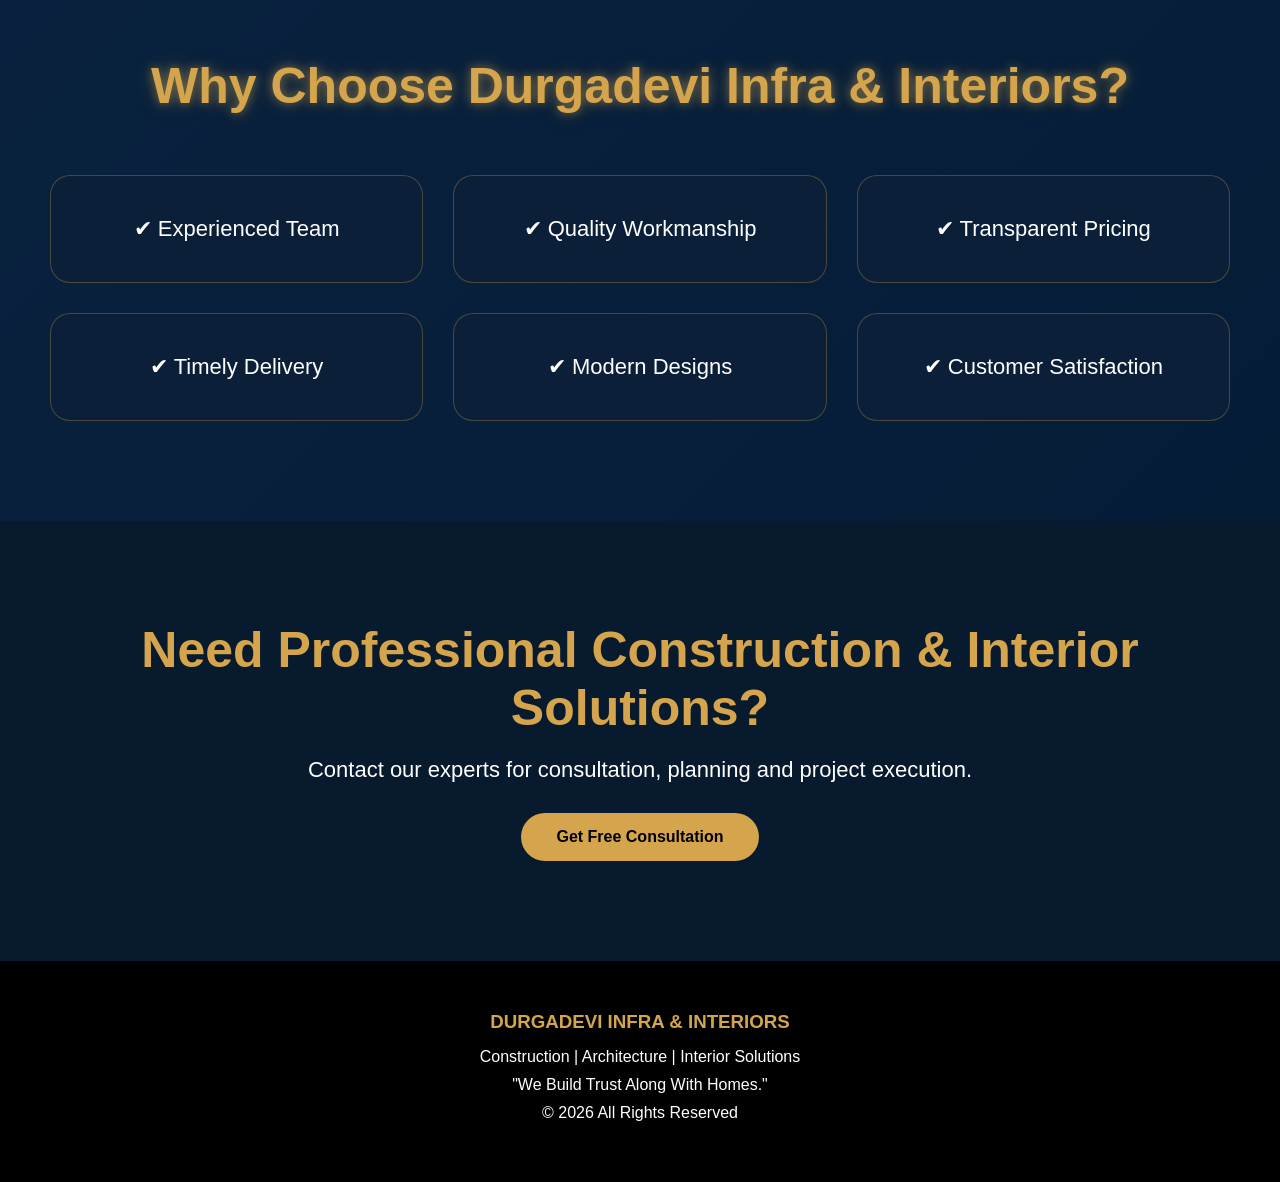
<file: services.html>
<!DOCTYPE html>
<html lang="en">

<head>

<meta charset="UTF-8">
<meta name="viewport" content="width=device-width, initial-scale=1.0">

<title>Our Services | Durgadevi Infra & Interiors</title>

<link rel="stylesheet" href="style.css">

</head>

<body>

<header>

<div class="logo-container">

<a href="index.html">
<img src="images/logo.jpeg" alt="Durgadevi Logo" class="logo">
</a>
</div>

<nav>

<ul class="nav-links">

<li><a href="index.html">Home</a></li>

<li><a href="about.html">About</a></li>

<li><a class="active" href="services.html">Services</a></li>

<li><a href="projects.html">Projects</a></li>

<li><a href="contact.html">Contact</a></li>

</ul>

</nav>

</header>

<!-- HERO SECTION -->

<section class="hero" style="height:60vh;">

<div class="hero-content">

<h1>Our Services</h1>

<p>
Professional Construction, Design &
Interior Solutions Under One Roof
</p>

</div>

</section>

<!-- SERVICES SECTION -->

<section>

<h2 class="section-title">Our Services</h2>

<div class="service-grid">

<div class="service-card">
<h2>🏗 Construction Execution</h2>
<p>Residential, commercial and turnkey construction projects with quality execution.</p>

<ul>
<li>Residential Construction</li>
<li>Commercial Buildings</li>
<li>Villas & Independent Houses</li>
<li>Structural Works</li>
<li>Turnkey Construction</li>
</ul>
</div>

<div class="service-card">
<h2>📐 Architecture & Planning</h2>

<ul>
<li>Architectural Design</li>
<li>Floor Plans</li>
<li>Elevation Design</li>
<li>Space Planning</li>
<li>Approval Drawings</li>
</ul>

</div>

<div class="service-card">
<h2>💻 2D & 3D Design</h2>

<ul>
<li>2D Floor Plans</li>
<li>3D Exterior Design</li>
<li>3D Interior Design</li>
<li>Walkthrough Concepts</li>
<li>Working Drawings</li>
</ul>

</div>

<div class="service-card">
<h2>🛋 Interior Solutions</h2>

<ul>
<li>Living Room Interiors</li>
<li>Bedroom Interiors</li>
<li>TV Units</li>
<li>Wall Paneling</li>
<li>Decor Elements</li>
</ul>

</div>

<div class="service-card">
<h2>🍽 Modular Kitchen</h2>

<ul>
<li>L-Shaped Kitchens</li>
<li>U-Shaped Kitchens</li>
<li>Island Kitchens</li>
<li>Acrylic Finish</li>
<li>Laminate Finish</li>
</ul>

</div>

<div class="service-card">
<h2>🚪 Wardrobes & Storage</h2>

<ul>
<li>Sliding Wardrobes</li>
<li>Hinged Wardrobes</li>
<li>Walk-in Closets</li>
<li>Loft Storage</li>
<li>Custom Storage Units</li>
</ul>

</div>

<div class="service-card">
<h2>🎨 False Ceiling & Painting</h2>

<ul>
<li>Gypsum Ceiling</li>
<li>POP Ceiling</li>
<li>Decorative Ceiling</li>
<li>Interior Painting</li>
<li>Exterior Painting</li>
</ul>

</div>

<div class="service-card">
<h2>🧱 Flooring Solutions</h2>

<ul>
<li>Vitrified Tiles</li>
<li>Wooden Flooring</li>
<li>Granite Flooring</li>
<li>Marble Flooring</li>
<li>Outdoor Flooring</li>
</ul>

</div>

<div class="service-card">
<h2>🔧 Plumbing & Electrical</h2>

<ul>
<li>Plumbing Installation</li>
<li>Sanitary Fittings</li>
<li>Electrical Wiring</li>
<li>Lighting Solutions</li>
<li>Switch Systems</li>
</ul>

</div>

<div class="service-card">
<h2>🏠 Renovation & Remodeling</h2>

<ul>
<li>Home Renovation</li>
<li>Office Renovation</li>
<li>Kitchen Remodeling</li>
<li>Bathroom Renovation</li>
<li>Complete Makeovers</li>
</ul>

</div>

<div class="service-card">
<h2>🔑 Turnkey Projects</h2>

<p>Complete project management from concept to handover.</p>

<ul>
<li>Design</li>
<li>Planning</li>
<li>Material Procurement</li>
<li>Execution</li>
<li>Quality Control</li>
<li>Final Handover</li>
</ul>

</div>

</div>

</section>

<!-- WHY CHOOSE US -->

<section>

<h2 class="section-title">
Why Choose Durgadevi Infra & Interiors?
</h2>

<div class="service-grid">

<div class="service-card">
✔ Experienced Team
</div>

<div class="service-card">
✔ Quality Workmanship
</div>

<div class="service-card">
✔ Transparent Pricing
</div>

<div class="service-card">
✔ Timely Delivery
</div>

<div class="service-card">
✔ Modern Designs
</div>

<div class="service-card">
✔ Customer Satisfaction
</div>

</div>

</section>

<!-- CTA -->

<section class="cta">

<h2>
Need Professional Construction &
Interior Solutions?
</h2>

<p>
Contact our experts for consultation,
planning and project execution.
</p>

<a href="contact.html" class="btn">
Get Free Consultation
</a>

</section>

<!-- FOOTER -->

<footer>

<h3>DURGADEVI INFRA & INTERIORS</h3>

<p>
Construction | Architecture | Interior Solutions
</p>

<p>
"We Build Trust Along With Homes."
</p>

<p>
© 2026 All Rights Reserved
</p>

</footer>

<a href="https://wa.me/919731375667" class="whatsapp">
💬
</a>

<script src="script.js"></script>

</body>
</html>
</file>
<file: style.css>
/* ==========================
   GLOBAL
========================== */
/* Smooth animations */
*{
    transition: all 0.3s ease;
}

html{
    scroll-behavior: smooth;
}
*{
margin:0;
padding:0;
box-sizing:border-box;
scroll-behavior:smooth;
}

body{
    font-family: Arial, sans-serif;
    background: linear-gradient(-45deg,#061324,#0b2038,#00152e,#102b4a);
    background-size: 400% 400%;
    animation: bgMove 12s ease infinite;
    color: #fff;
    overflow-x: hidden;
}

@keyframes bgMove{
    0%{background-position:0% 50%;}
    50%{background-position:100% 50%;}
    100%{background-position:0% 50%;}
}

/* ==========================
   HEADER
========================== */

/* HEADER */
header{
    position:fixed;
    top:0;
    left:0;
    width:100%;
    height:auto;
    display:flex;
    justify-content:space-between;
    align-items:center;
    padding:10 15px;
    background:rgba(0,0,0,0.9);
    z-index:1000;
   flex-direction:row;
}

/* LOGO */
.logo-container{
    display:flex;
    align-items:center;
}

.logo{
    width:250px;
    height:auto;
    position:relative;
    top: 5px;
    left: 10px;
    z-index:1001;
}
.logo{
    animation: logoFloat 4s ease-in-out infinite;
}

@keyframes logoFloat{
    0%,100%{
        transform: translateY(0);
    }
    50%{
        transform: translateY(-8px);
    }
}

.menu-toggle{
    display:none;
    font-size:30px;
    cursor:pointer;
    color:#d4a54c;
}

header{
    height:90px;
    padding:0 30px;
}

/* NAVIGATION */
.nav-links{
    display:flex;
    list-style:none;
    gap:30px;
    margin-left:auto;
}

.nav-links a{
    position: relative;
}

.nav-links a::after{
    content:"";
    position:absolute;
    left:50%;
    bottom:-5px;
    width:0;
    height:2px;
    background:#d4a54c;
    transform:translateX(-50%);
    transition:0.4s;
}

.nav-links a:hover::after{
    width:100%;
}

/* BODY CONTENT */
main,
.hero,
section:first-child{
    margin-top:0px;
}

@media screen and (max-width:768px){

.logo{
    width:140px;
    height:auto;
    position:static;
    display:block;
    margin:0 auto;
    transform:none;
}

.logo-container{
    display:flex;
    justify-content:center;
    align-items:center;
    width:100%;
}

}

/* Glow Effect */

@keyframes logoGlow{

from{
box-shadow:
0 0 10px rgba(212,165,76,0.5);
}

to{
box-shadow:
0 0 20px rgba(212,165,76,0.8),
0 0 40px rgba(212,165,76,0.6),
0 0 60px rgba(212,165,76,0.4);
}

}

/* Floating Animation */

@keyframes logoFloat{

0%{
transform:translateY(0);
}

50%{
transform:translateY(-8px);
}

100%{
transform:translateY(0);
}

}

.logo-container h2{
color:#d4a54c;
font-size:22px;
font-weight:700;
letter-spacing:1px;
}

.nav-links{
display:flex;
list-style:none;
gap:30px;
}

.nav-links a{
color:white;
text-decoration:none;
font-size:18px;
font-weight:600;
transition:.4s;
position:relative;
}

.nav-links a:hover{
color:#d4a54c;
}

.nav-links a::after{
content:'';
position:absolute;
left:0;
bottom:-8px;
width:0;
height:2px;
background:#d4a54c;
transition:.4s;
}

.nav-links a:hover::after{
width:100%;
}

.active{
color:#d4a54c !important;
}

/* ==========================
   HERO
========================== */

@media screen and (max-width:768px){

.logo-container{
    display:flex;
    flex-direction:row;
    align-items:center;
    justify-content:center;
    gap:12px;
}

.logo{
    width:60px;
    height:60px;
}

.logo-container h2{
    font-size:18px;
    line-height:1.3;
    margin:0;
}

}

.hero{
    margin-top:90px; /* header height */
    min-height:calc(100vh - 90px);

    background:
    linear-gradient(
        rgba(0,0,0,0.55),
        rgba(0,0,0,0.55)
    ),
    url("images/background.jpeg");

    background-size:cover;
    background-position:center;
    background-repeat:no-repeat;

    display:flex;
    justify-content:center;
    align-items:center;
    text-align:center;
}

@media screen and (max-width:768px){

   .hero{
   background:url("images/background.jpeg");
}
   
    header{
        flex-direction:column;
        padding:15px;
        height:auto;
    }

    .logo-container{
        display:flex;
        justify-content:center;
        align-items:center;
        width:100%;
    }

    .logo{
        width:160px;
        height:auto;
    }

    .nav-links{
        display:flex;
        flex-wrap:wrap;
        justify-content:center;
        gap:10px;
        margin-top:15px;
    }

    .nav-links a{
        font-size:14px;
    }

    .hero{
        padding-top:150px;
    }

    .hero h1{
        font-size:30px;
    }
}
.hero p{
font-size:22px;
line-height:1.8;
margin-bottom:30px;
}

@keyframes fadeUp{

from{
opacity:0;
transform:translateY(50px);
}

to{
opacity:1;
transform:translateY(0);
}

}

/* ==========================
   BUTTON
========================== */

.btn{
display:inline-block;
padding:15px 35px;

background:#d4a54c;

color:black;

text-decoration:none;

font-weight:bold;

border-radius:50px;

transition:.4s;
}

.btn:hover{

transform:translateY(-5px);

box-shadow:0 10px 30px rgba(212,165,76,.5);

}

.hero-content h1{
    animation: fadeSlide 1.5s ease;
}

@keyframes fadeSlide{
    from{
        opacity:0;
        transform:translateY(60px);
    }
    to{
        opacity:1;
        transform:translateY(0);
    }
}

.btn:hover{
    transform:translateY(-5px);
    box-shadow:
        0 0 15px #d4a54c,
        0 0 30px rgba(212,165,76,.6);
}

.service-card{
    transition:0.5s;
}

.service-card:hover{
    transform:translateY(-12px) scale(1.03);
    box-shadow:0 20px 40px rgba(212,165,76,.3);
}

.project-card{
    overflow:hidden;
}

.project-card img{
    transition:0.8s;
}

.project-card:hover img{
    transform:scale(1.1);
}

.whatsapp{
    animation: whatsappFloat 2s ease-in-out infinite;
}

@keyframes whatsappFloat{
    0%,100%{
        transform:translateY(0);
    }
    50%{
        transform:translateY(-10px);
    }
}

.section-title{
    text-shadow:
        0 0 10px rgba(212,165,76,.5),
        0 0 20px rgba(212,165,76,.3);
}

section{
    animation: fadeInSection 1s ease;
}

@keyframes fadeInSection{
    from{
        opacity:0;
        transform:translateY(50px);
    }
    to{
        opacity:1;
        transform:translateY(0);
    }
}

.btn{
    animation:pulse 2.5s infinite;
}

@keyframes pulse{
    0%{
        box-shadow:0 0 0 0 rgba(212,165,76,.7);
    }
    70%{
        box-shadow:0 0 0 20px rgba(212,165,76,0);
    }
    100%{
        box-shadow:0 0 0 0 rgba(212,165,76,0);
    }
}

/* ==========================
   SECTIONS
========================== */

section{
padding:100px 50px;
}

.section-title{
text-align:center;
font-size:50px;
color:#d4a54c;
margin-bottom:60px;
}

.about-home{
text-align:center;
max-width:1100px;
margin:auto;
}

.about-home p{
font-size:20px;
line-height:2;
}

/* ==========================
   SERVICES
========================== */

.service-grid{
display:grid;
grid-template-columns:repeat(auto-fit,minmax(300px,1fr));
gap:30px;
}

.service-card{

background:#0b2038;

padding:40px;

border-radius:20px;

text-align:center;

font-size:22px;

transition:.5s;

border:1px solid rgba(212,165,76,.3);

}

.service-card:hover{

transform:translateY(-15px);

box-shadow:0 15px 40px rgba(212,165,76,.3);

}

/* ==========================
   COUNTERS
========================== */

.counter-section{

display:grid;

grid-template-columns:repeat(auto-fit,minmax(250px,1fr));

gap:30px;

text-align:center;

}

.counter-box{

background:#0b2038;

padding:40px;

border-radius:20px;

}

.counter{

font-size:60px;

color:#d4a54c;

margin-bottom:15px;

}

/* ==========================
   PROJECTS
========================== */

.project-grid{

display:grid;

grid-template-columns:repeat(auto-fit,minmax(300px,1fr));

gap:30px;

}

.project-card{

background:#0b2038;

border-radius:20px;

overflow:hidden;

transition:.5s;

}

.project-card img{

width:100%;

height:250px;

object-fit:cover;

}

.project-card h3{

padding:20px;

text-align:center;

}

.project-card:hover{

transform:scale(1.03);

box-shadow:0 15px 40px rgba(212,165,76,.4);

}

/* ==========================
   CTA
========================== */

.cta{

text-align:center;

background:#081a2e;

}

.cta h2{

font-size:50px;

margin-bottom:20px;

color:#d4a54c;

}

.cta p{

font-size:22px;

margin-bottom:30px;

}

/* ==========================
   FOOTER
========================== */

footer{

background:#000;

text-align:center;

padding:50px;

}

footer h3{

color:#d4a54c;

margin-bottom:15px;

}

footer p{

margin:10px 0;

}

/* ==========================
   WHATSAPP
========================== */

.whatsapp{

position:fixed;

bottom:25px;

right:25px;

width:65px;

height:65px;

border-radius:50%;

background:#25D366;

display:flex;

justify-content:center;

align-items:center;

font-size:30px;

text-decoration:none;

color:white;

animation:float 2s infinite;

z-index:999;

}

@keyframes float{

0%{
transform:translateY(0);
}

50%{
transform:translateY(-10px);
}

100%{
transform:translateY(0);
}

}

/* ==========================
   RESPONSIVE
========================== */

@media(max-width:768px){

header{
flex-direction:column;
height:auto;
padding:20px;
}

.nav-links{
flex-wrap:wrap;
justify-content:center;
}

.hero h1{
font-size:40px;
}

.section-title{
font-size:35px;
}

}

/* SCROLL ANIMATION */

.service-card,
.project-card,
.counter-box{

opacity:0;
transform:translateY(60px);

}

.show{

opacity:1 !important;
transform:translateY(0) !important;

transition:1s ease;

}

/* PAGE LOAD EFFECT */

body{

opacity:0;
transition:1s;

}

body.loaded{

opacity:1;

}

.service-card img{
width:180px;
height:180px;
object-fit:cover;
border-radius:50%;
margin-bottom:20px;
border:4px solid #d4a54c;
}

/* SERVICES PAGE ENHANCEMENTS */

.service-card ul{
margin-top:15px;
padding-left:20px;
line-height:2;
}

.service-card li{
transition:0.3s;
}

.service-card li:hover{
color:#d4a54c;
transform:translateX(5px);
}

.service-card h2{
margin-bottom:15px;
color:#d4a54c;
}

.service-card{
animation:fadeUp 1s ease;
}

/* PROJECT PAGE */

.project-content{
padding:20px;
}

.project-content h3{
color:#d4a54c;
margin-bottom:10px;
font-size:24px;
}

.project-content p{
line-height:1.8;
}

.project-card{
overflow:hidden;
position:relative;
}

.project-card img{
transition:0.6s;
}

.project-card:hover img{
transform:scale(1.1);
}

.project-card:hover{
box-shadow:0 20px 50px rgba(212,165,76,0.4);
}

/* CONTACT PAGE */

.contact-grid{
display:grid;
grid-template-columns:repeat(auto-fit,minmax(250px,1fr));
gap:30px;
margin-top:50px;
}

.contact-card{
background:#0b2038;
padding:30px;
border-radius:20px;
text-align:center;
transition:.5s;
border:1px solid rgba(212,165,76,.3);
}

.contact-card:hover{
transform:translateY(-10px);
box-shadow:0 15px 40px rgba(212,165,76,.3);
}

.contact-card h3{
color:#d4a54c;
margin-bottom:15px;
}

.contact-form-container{
max-width:900px;
margin:auto;
}

.contact-form-container form{
display:flex;
flex-direction:column;
gap:20px;
}

.contact-form-container input,
.contact-form-container select,
.contact-form-container textarea{

padding:15px;
border:none;
border-radius:10px;

background:#0b2038;
color:white;

font-size:16px;
}

.contact-form-container button{

padding:15px;

background:#d4a54c;

border:none;

border-radius:50px;

font-weight:bold;

cursor:pointer;

transition:.4s;
}

.contact-form-container button:hover{

transform:translateY(-5px);

box-shadow:0 10px 30px rgba(212,165,76,.4);

}

.logout-btn{

background:#d4a54c;
color:black;

border:none;

padding:10px 20px;

border-radius:30px;

cursor:pointer;

font-weight:bold;

transition:0.4s;

}

.logout-btn:hover{

transform:translateY(-3px);

box-shadow:0 10px 20px rgba(212,165,76,0.4);

}

.login-page{
background:#00152e;
}

.login-page{
min-height:100vh;
display:flex;
justify-content:center;
align-items:center;
background:#00152e;
}

.login-box{
width:400px;
background:#0b2038;
padding:40px;
border-radius:15px;
}

.login-box h1{
color:#d4a54c;
text-align:center;
}

.login-box input{
width:100%;
padding:15px;
margin:10px 0;
}

.login-box button{
width:100%;
padding:15px;
background:#d4a54c;
border:none;
cursor:pointer;
}

/* RESET */

*{
margin:0;
padding:0;
box-sizing:border-box;
font-family:Arial, sans-serif;
}

/* REGISTER PAGE */

.register-page{
min-height:100vh;
display:flex;
justify-content:center;
align-items:center;
background:linear-gradient(135deg,#00152e,#002b5c);
}

/* REGISTER BOX */

.register-box{
width:450px;
background:rgba(255,255,255,0.08);
backdrop-filter:blur(10px);
padding:40px;
border-radius:20px;
box-shadow:0 0 30px rgba(212,165,76,0.4);
animation:fadeUp 1s ease;
}

/* TITLE */

.register-box h1{
text-align:center;
color:#d4a54c;
margin-bottom:25px;
font-size:35px;
}

/* INPUTS */

.register-box input{
width:100%;
padding:15px;
margin-bottom:15px;
border:none;
outline:none;
border-radius:10px;
background:#0b2038;
color:white;
font-size:15px;
}

.register-box input:focus{
border:1px solid #d4a54c;
box-shadow:0 0 10px rgba(212,165,76,0.5);
}

/* BUTTON */

.register-box button{
width:100%;
padding:15px;
border:none;
border-radius:50px;
background:#d4a54c;
color:#000;
font-size:16px;
font-weight:bold;
cursor:pointer;
transition:.4s;
}

.register-box button:hover{
transform:translateY(-3px);
box-shadow:0 10px 20px rgba(212,165,76,0.4);
}

/* TEXT */

.register-box p{
text-align:center;
margin-top:20px;
color:white;
}

/* LINK */

.register-box a{
color:#d4a54c;
text-decoration:none;
font-weight:bold;
}

.register-box a:hover{
color:white;
}

/* ANIMATION */

@keyframes fadeUp{

from{
opacity:0;
transform:translateY(50px);
}

to{
opacity:1;
transform:translateY(0);
}

}

.security-note{
margin-top:15px;
font-size:13px;
color:#666;
line-height:1.6;
}

.terms-check{
display:block;
margin-top:20px;
font-size:14px;
text-align:left;
line-height:1.6;
color:#444;
}

.terms-check input{
margin-right:8px;
}

/* LOGIN & REGISTER PAGE */

/* LOGIN & REGISTER BACKGROUND */

.auth-page{
    min-height: 100vh;
    display: flex;
    justify-content: center;
    align-items: center;

    background:
    linear-gradient(
        rgba(0,0,0,0.55),
        rgba(0,0,0,0.55)
    ),
    url("images/image2.jpg");

    background-size: cover;
    background-position: center;
    background-repeat: no-repeat;
    background-attachment: fixed;
}

/* Login/Register Box */

.auth-box{
    width: 100%;
    max-width: 450px;
    background: rgba(255,255,255,0.95);
    backdrop-filter: blur(10px);
    padding: 40px;
    border-radius: 20px;
    box-shadow: 0 15px 40px rgba(0,0,0,0.3);
}

.auth-box{
width:100%;
max-width:450px;
background:#fff;
padding:40px;
border-radius:20px;
box-shadow:0 15px 40px rgba(0,0,0,0.25);
text-align:center;
animation:fadeIn 1s ease;
}

.auth-logo{
width:90px;
margin-bottom:15px;
animation:floatLogo 3s ease-in-out infinite;
}

.auth-box h1{
color:#00264d;
margin-bottom:10px;
}

.auth-box p{
color:#666;
margin-bottom:25px;
line-height:1.7;
}

.auth-box input{
width:100%;
padding:14px;
margin-bottom:15px;
border:1px solid #ddd;
border-radius:10px;
font-size:15px;
}

.auth-box input:focus{
border-color:#d4af37;
outline:none;
}

.auth-box button{
width:100%;
padding:14px;
border:none;
border-radius:50px;
background:#d4af37;
color:#000;
font-size:16px;
font-weight:600;
cursor:pointer;
transition:.3s;
}

.auth-box button:hover{
transform:translateY(-3px);
box-shadow:0 10px 20px rgba(0,0,0,.2);
}

.auth-footer{
margin-top:20px;
font-size:14px;
}

.auth-footer a{
color:#d4af37;
font-weight:bold;
text-decoration:none;
}

.security-note{
margin-top:15px;
font-size:13px;
color:#666;
line-height:1.6;
}

@keyframes fadeIn{
from{
opacity:0;
transform:translateY(30px);
}
to{
opacity:1;
transform:translateY(0);
}
}

@keyframes floatLogo{
0%,100%{
transform:translateY(0);
}
50%{
transform:translateY(-8px);
}
}

.requirements{
text-align:left;
margin:20px 0;
padding:15px;
background:#f7f7f7;
border-radius:10px;
}

.requirements h3{
font-size:16px;
color:#00264d;
margin-bottom:10px;
}

.requirements ul{
padding-left:20px;
color:#555;
line-height:1.8;
font-size:14px;
}

.terms-check{
display:block;
text-align:left;
margin:15px 0;
font-size:14px;
color:#444;
line-height:1.6;
}

.terms-check input{
width:auto;
margin-right:8px;
}

@media screen and (max-width:768px){

header{
    flex-direction:column;
    padding:15px;
    height:auto;
}

.logo-container{
    flex-direction:column;
    text-align:center;
}

.nav-links{
    display:flex;
    flex-wrap:wrap;
    justify-content:center;
    gap:12px;
    margin-top:15px;
}

.nav-links a{
    font-size:16px;
}

.hero{
    min-height:100vh;
    padding-top:0;
    background-attachment:scroll;
}

.hero-content{
    margin-top:40px;
    padding:20px;
}

.hero-content h1{
    font-size:28px;
    line-height:1.3;
}

.hero-content p{
    font-size:15px;
}
}
</file>
